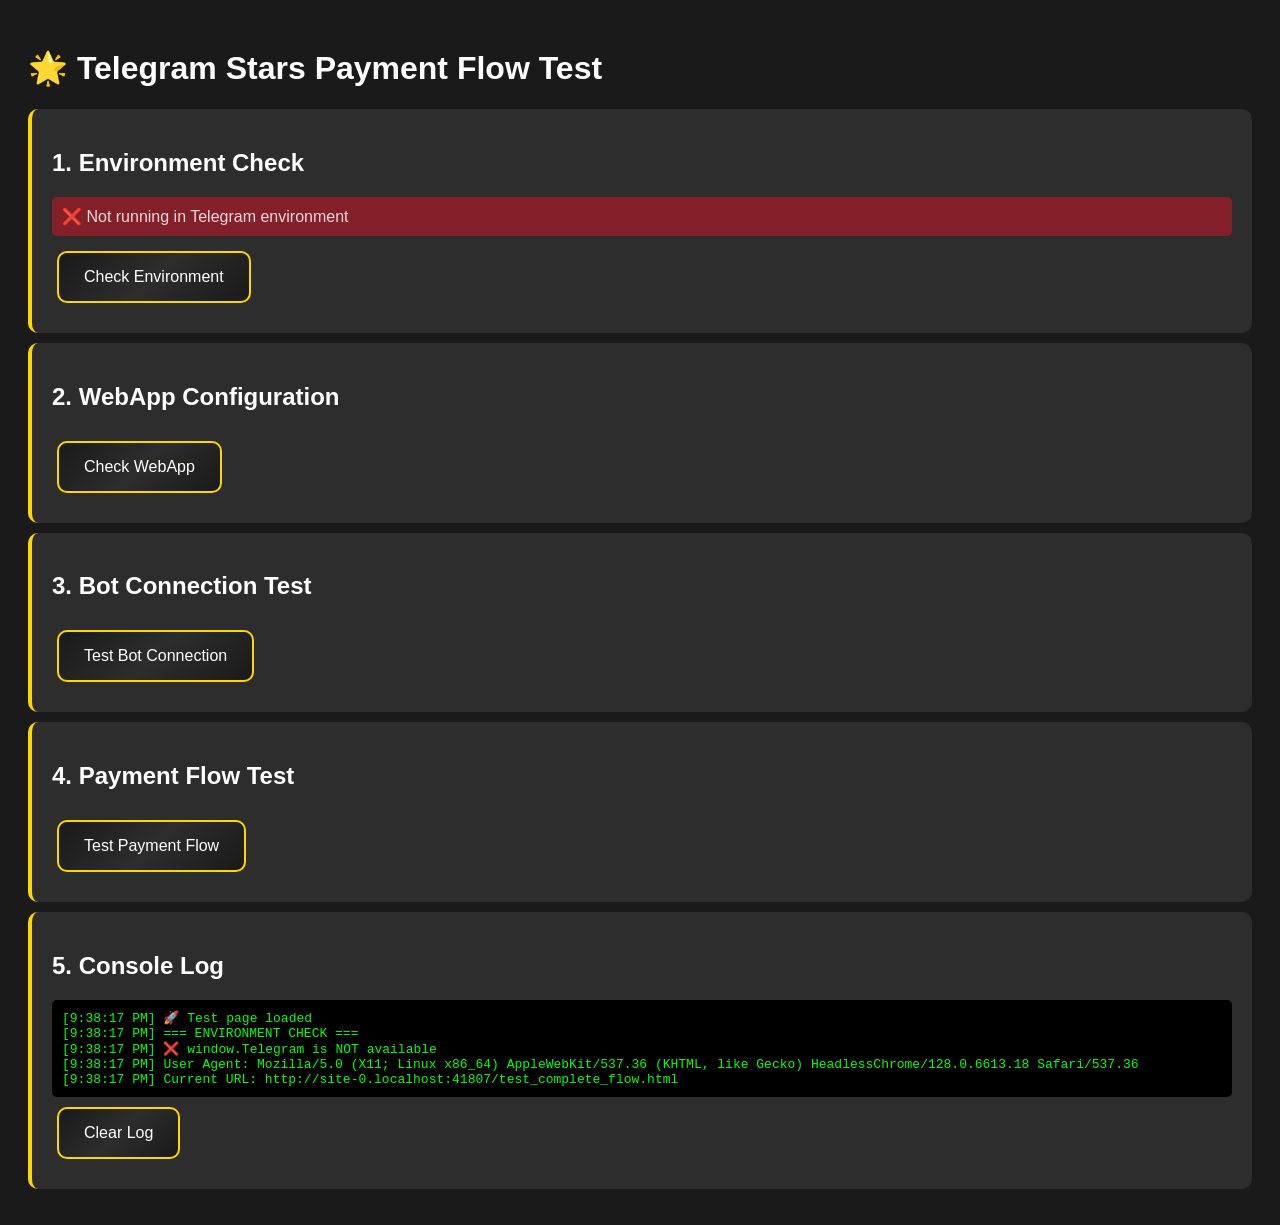
<file: test_complete_flow.html>
<!DOCTYPE html>
<html lang="en">
<head>
    <meta charset="UTF-8">
    <meta name="viewport" content="width=device-width, initial-scale=1.0">
    <title>Telegram Stars Payment Test</title>
    <script src="https://telegram.org/js/telegram-web-app.js"></script>
    <style>
        body {
            font-family: Arial, sans-serif;
            padding: 20px;
            background: #1a1a1a;
            color: white;
        }
        .test-section {
            background: #2d2d2d;
            padding: 20px;
            margin: 10px 0;
            border-radius: 10px;
            border-left: 4px solid #ffd700;
        }
        .status {
            padding: 10px;
            margin: 5px 0;
            border-radius: 5px;
        }
        .success { background: #0f5132; color: #d1e7dd; }
        .error { background: #842029; color: #f8d7da; }
        .warning { background: #664d03; color: #fff3cd; }
        .info { background: #055160; color: #b3d4fc; }
        button {
            background: linear-gradient(135deg, #1a1a1a 0%, #2d2d2d 50%, #1a1a1a 100%);
            border: 2px solid #ffd700;
            color: white;
            padding: 15px 25px;
            border-radius: 10px;
            cursor: pointer;
            margin: 10px 5px;
            font-size: 16px;
        }
        button:hover {
            background: linear-gradient(135deg, #ff4444 0%, #dd0000 50%, #ff4444 100%);
        }
        .log {
            background: #000;
            color: #0f0;
            padding: 10px;
            border-radius: 5px;
            font-family: monospace;
            max-height: 300px;
            overflow-y: auto;
            white-space: pre-wrap;
        }
    </style>
</head>
<body>
    <h1>🌟 Telegram Stars Payment Flow Test</h1>
    
    <div class="test-section">
        <h2>1. Environment Check</h2>
        <div id="env-status"></div>
        <button onclick="checkEnvironment()">Check Environment</button>
    </div>

    <div class="test-section">
        <h2>2. WebApp Configuration</h2>
        <div id="webapp-status"></div>
        <button onclick="checkWebApp()">Check WebApp</button>
    </div>

    <div class="test-section">
        <h2>3. Bot Connection Test</h2>
        <div id="bot-status"></div>
        <button onclick="testBotConnection()">Test Bot Connection</button>
    </div>

    <div class="test-section">
        <h2>4. Payment Flow Test</h2>
        <div id="payment-status"></div>
        <button onclick="testPaymentFlow()">Test Payment Flow</button>
    </div>

    <div class="test-section">
        <h2>5. Console Log</h2>
        <div id="console-log" class="log"></div>
        <button onclick="clearLog()">Clear Log</button>
    </div>

    <script>
        let logContainer = document.getElementById('console-log');
        
        function log(message, type = 'info') {
            const timestamp = new Date().toLocaleTimeString();
            const logEntry = `[${timestamp}] ${message}\n`;
            logContainer.textContent += logEntry;
            logContainer.scrollTop = logContainer.scrollHeight;
            
            console.log(`[TEST] ${message}`);
        }

        function setStatus(containerId, message, type) {
            const container = document.getElementById(containerId);
            container.innerHTML = `<div class="status ${type}">${message}</div>`;
        }

        function clearLog() {
            logContainer.textContent = '';
        }

        function checkEnvironment() {
            log('=== ENVIRONMENT CHECK ===');
            
            // Check if we're in Telegram
            if (window.Telegram) {
                log('✅ window.Telegram is available');
                if (window.Telegram.WebApp) {
                    log('✅ window.Telegram.WebApp is available');
                    setStatus('env-status', '✅ Telegram WebApp environment detected', 'success');
                } else {
                    log('❌ window.Telegram.WebApp is NOT available');
                    setStatus('env-status', '❌ Telegram WebApp not available', 'error');
                }
            } else {
                log('❌ window.Telegram is NOT available');
                setStatus('env-status', '❌ Not running in Telegram environment', 'error');
            }
            
            // Check user agent
            log(`User Agent: ${navigator.userAgent}`);
            
            // Check URL
            log(`Current URL: ${window.location.href}`);
        }

        function checkWebApp() {
            log('=== WEBAPP CHECK ===');
            
            if (!window.Telegram || !window.Telegram.WebApp) {
                log('❌ WebApp not available for detailed check');
                setStatus('webapp-status', '❌ WebApp not available', 'error');
                return;
            }

            const tg = window.Telegram.WebApp;
            
            log(`WebApp version: ${tg.version}`);
            log(`Platform: ${tg.platform}`);
            log(`Color scheme: ${tg.colorScheme}`);
            log(`Theme params: ${JSON.stringify(tg.themeParams)}`);
            log(`Viewport: height=${tg.viewportHeight}, stable=${tg.viewportStableHeight}`);
            log(`Safe area: top=${tg.safeAreaInset?.top}, bottom=${tg.safeAreaInset?.bottom}`);
            
            if (tg.initDataUnsafe) {
                log(`Init data unsafe: ${JSON.stringify(tg.initDataUnsafe)}`);
                if (tg.initDataUnsafe.user) {
                    log(`User ID: ${tg.initDataUnsafe.user.id}`);
                    log(`Username: ${tg.initDataUnsafe.user.username || 'N/A'}`);
                    log(`First name: ${tg.initDataUnsafe.user.first_name}`);
                    setStatus('webapp-status', `✅ User authenticated: ${tg.initDataUnsafe.user.first_name} (ID: ${tg.initDataUnsafe.user.id})`, 'success');
                } else {
                    log('❌ No user data available');
                    setStatus('webapp-status', '❌ No user data available', 'error');
                }
            } else {
                log('❌ No init data available');
                setStatus('webapp-status', '❌ No init data available', 'error');
            }

            // Ready the WebApp
            try {
                tg.ready();
                log('✅ WebApp.ready() called successfully');
            } catch (error) {
                log(`❌ WebApp.ready() failed: ${error.message}`);
            }

            // Expand the WebApp
            try {
                tg.expand();
                log('✅ WebApp.expand() called successfully');
            } catch (error) {
                log(`❌ WebApp.expand() failed: ${error.message}`);
            }
        }

        function testBotConnection() {
            log('=== BOT CONNECTION TEST ===');
            
            if (!window.Telegram || !window.Telegram.WebApp) {
                log('❌ WebApp not available for bot test');
                setStatus('bot-status', '❌ WebApp not available', 'error');
                return;
            }

            const tg = window.Telegram.WebApp;
            
            if (!tg.initDataUnsafe?.user?.id) {
                log('❌ User ID not available for bot test');
                setStatus('bot-status', '❌ User ID not available', 'error');
                return;
            }

            const testData = {
                action: 'test_connection',
                timestamp: Date.now(),
                user_id: tg.initDataUnsafe.user.id,
                test_name: 'complete_flow_test'
            };

            log(`Sending test data to bot: ${JSON.stringify(testData)}`);
            
            try {
                tg.sendData(JSON.stringify(testData));
                log('✅ Test data sent to bot successfully');
                setStatus('bot-status', '✅ Test data sent to bot - check bot console for response', 'success');
            } catch (error) {
                log(`❌ Failed to send data to bot: ${error.message}`);
                setStatus('bot-status', `❌ Failed to send data: ${error.message}`, 'error');
            }
        }

        function testPaymentFlow() {
            log('=== PAYMENT FLOW TEST ===');
            
            if (!window.Telegram || !window.Telegram.WebApp) {
                log('❌ WebApp not available for payment test');
                setStatus('payment-status', '❌ WebApp not available', 'error');
                return;
            }

            const tg = window.Telegram.WebApp;
            
            if (!tg.initDataUnsafe?.user?.id) {
                log('❌ User ID not available for payment test');
                setStatus('payment-status', '❌ User ID not available', 'error');
                return;
            }

            const paymentData = {
                action: 'send_stars_invoice',
                case_type: 'labubu',
                stars_amount: 1,
                user_id: tg.initDataUnsafe.user.id,
                timestamp: Date.now(),
                test_payment: true
            };

            log(`Sending payment request: ${JSON.stringify(paymentData)}`);
            
            // Set up invoice event listener
            tg.onEvent('invoiceClosed', (result) => {
                log(`💳 Invoice event received: ${JSON.stringify(result)}`);
                if (result.status === 'paid') {
                    log('🎉 Payment successful!');
                    setStatus('payment-status', '🎉 Payment completed successfully!', 'success');
                } else if (result.status === 'cancelled') {
                    log('❌ Payment cancelled');
                    setStatus('payment-status', '❌ Payment cancelled by user', 'warning');
                } else {
                    log(`❓ Payment status: ${result.status}`);
                    setStatus('payment-status', `❓ Payment status: ${result.status}`, 'info');
                }
            });
            
            try {
                tg.sendData(JSON.stringify(paymentData));
                log('✅ Payment request sent to bot');
                setStatus('payment-status', '⏳ Payment request sent - waiting for invoice...', 'info');
            } catch (error) {
                log(`❌ Failed to send payment request: ${error.message}`);
                setStatus('payment-status', `❌ Failed to send payment request: ${error.message}`, 'error');
            }
        }

        // Initialize on page load
        window.addEventListener('load', () => {
            log('🚀 Test page loaded');
            checkEnvironment();
        });

        // Global error handler
        window.addEventListener('error', (event) => {
            log(`🚨 Global Error: ${event.message} at ${event.filename}:${event.lineno}`);
        });

        // Unhandled promise rejection handler
        window.addEventListener('unhandledrejection', (event) => {
            log(`🚨 Unhandled Promise Rejection: ${event.reason}`);
        });
    </script>
</body>
</html>
</file>
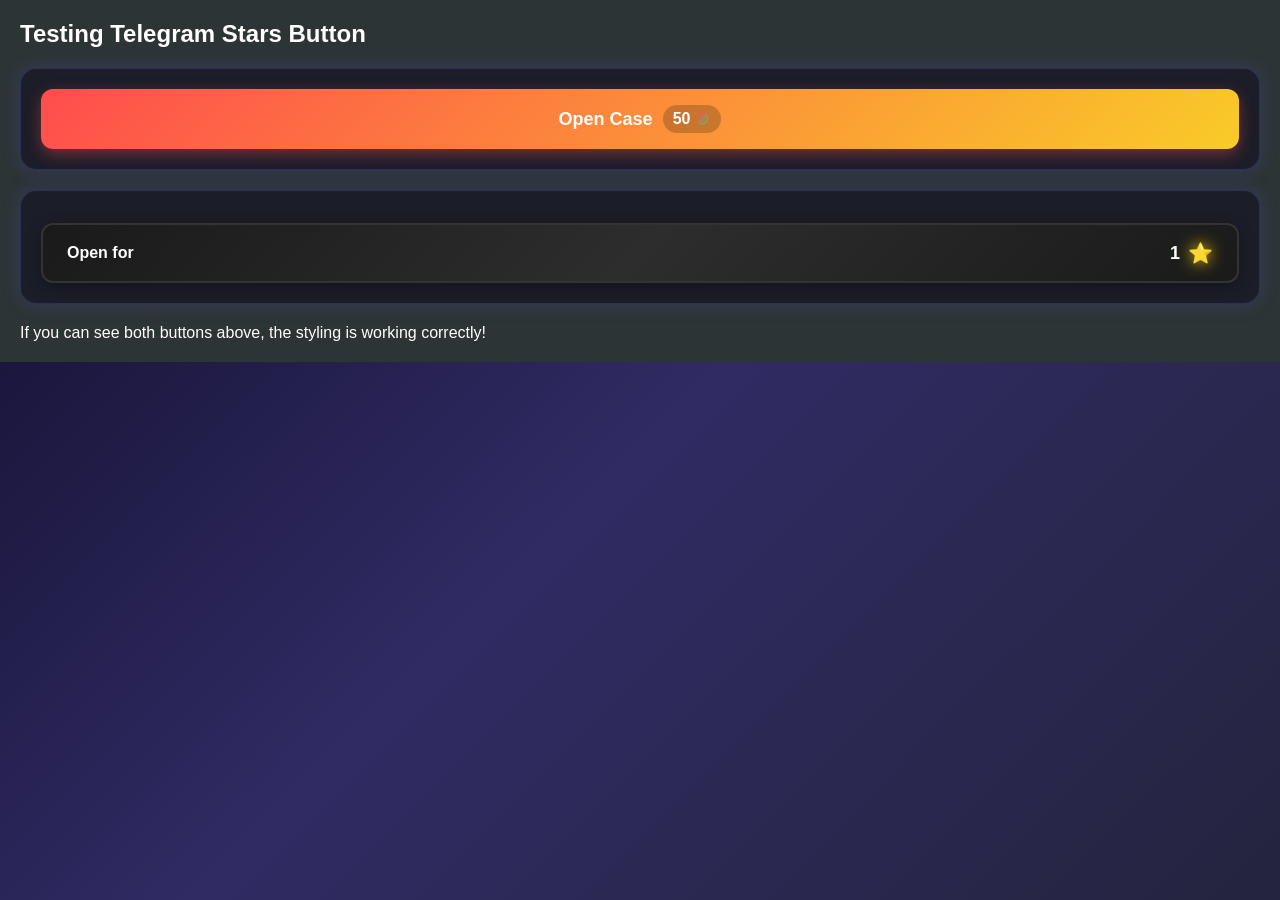
<file: test_stars_button.html>
<!DOCTYPE html>
<html lang="en">
<head>
    <meta charset="UTF-8">
    <meta name="viewport" content="width=device-width, initial-scale=1.0">
    <title>Test Stars Button</title>
    <link rel="stylesheet" href="style.css">
</head>
<body>
    <div style="padding: 20px; background: #2d3436;">
        <h2 style="color: white; margin-bottom: 20px;">Testing Telegram Stars Button</h2>
        
        <!-- Test the regular button -->
        <div class="case-controls" style="margin-bottom: 20px;">
            <button class="open-case-btn" data-case="labubu" data-base-price="50">
                <span class="btn-text">Open Case</span>
                <span class="btn-price">
                    <span class="price-value">50</span> 
                    <img src="ucoin2.png" alt="UCoins" class="ucoin-icon-sm" style="width: 16px; height: 16px; margin-left: 5px;">
                </span>
                <div class="btn-glow"></div>
            </button>
        </div>
        
        <!-- Test the stars button -->
        <div class="case-controls">
            <button class="open-case-stars-btn" data-case="labubu" data-stars="1">
                <span class="btn-text">Open for</span>
                <span class="btn-price">
                    <span class="price-value">1</span>
                    <span class="star-icon">⭐</span>
                </span>
                <div class="btn-glow"></div>
            </button>
        </div>
        
        <p style="color: white; margin-top: 20px;">
            If you can see both buttons above, the styling is working correctly!
        </p>
    </div>
</body>
</html>
</file>
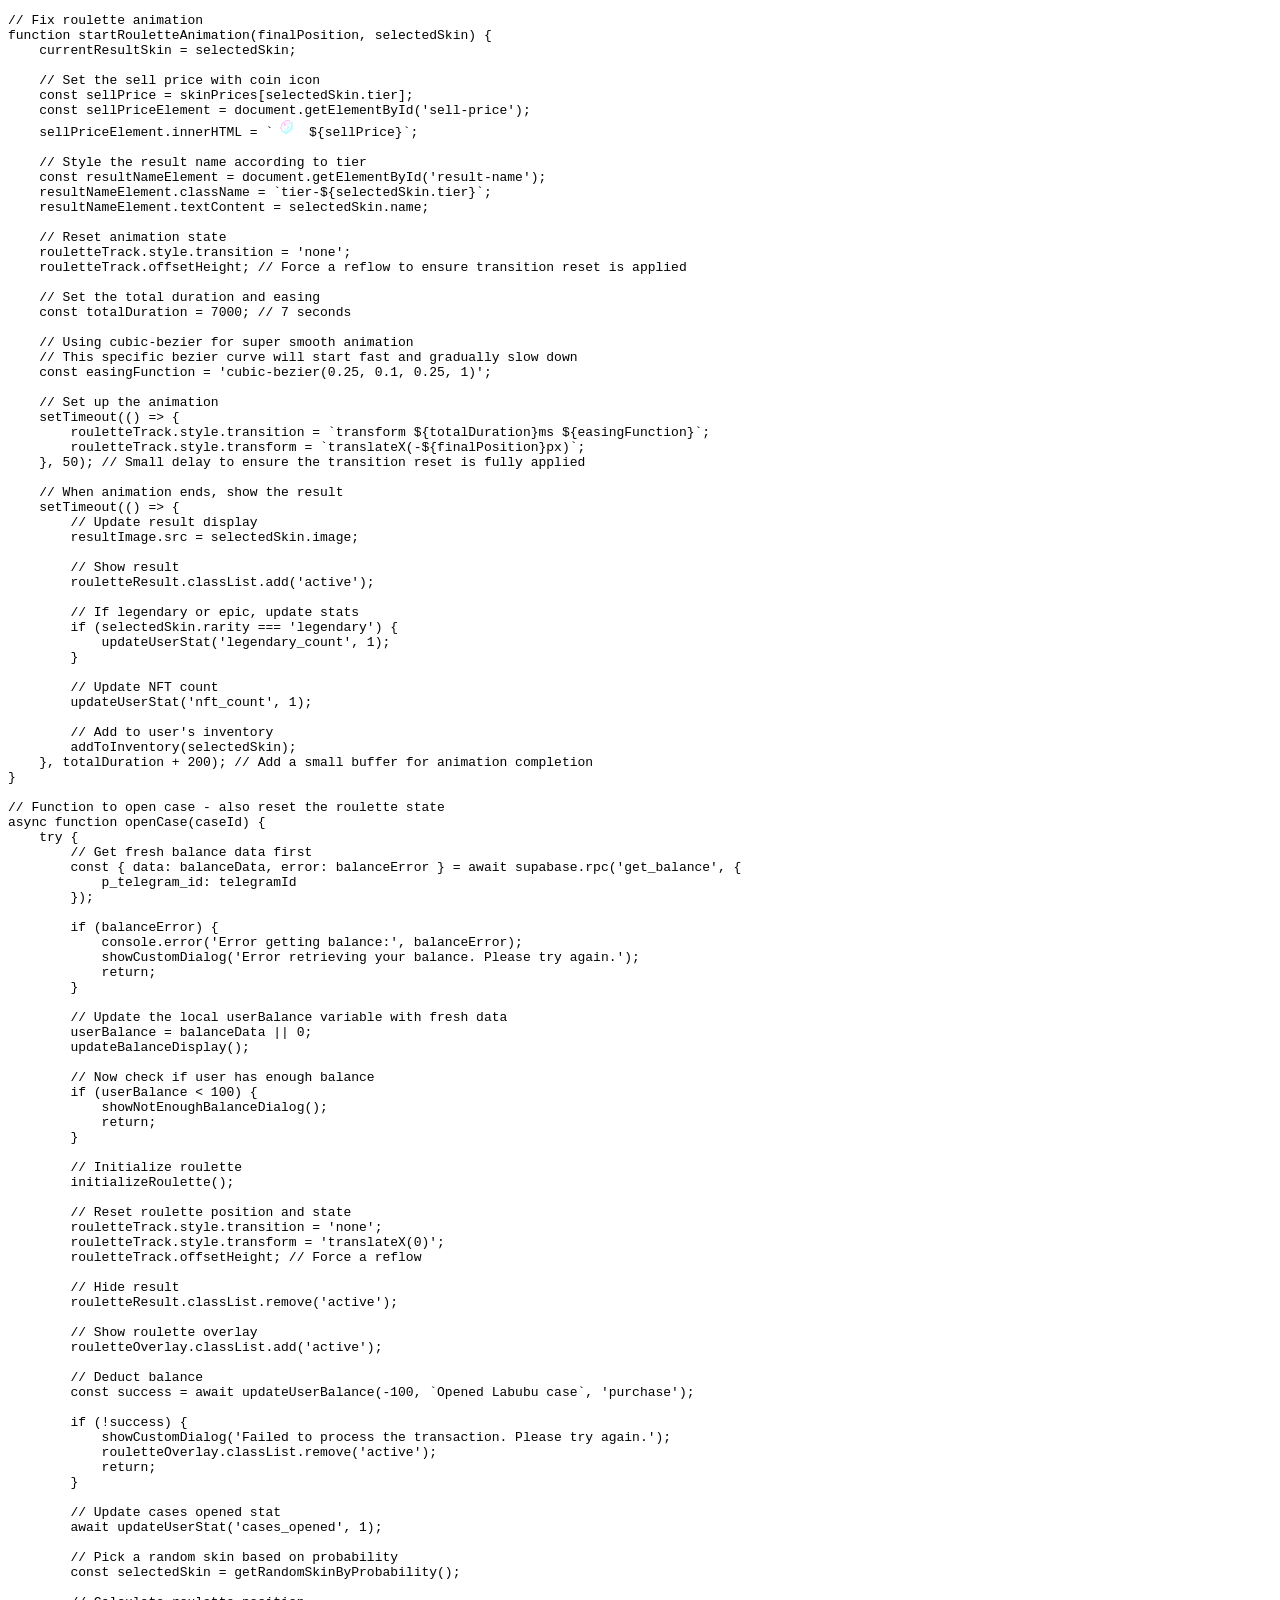
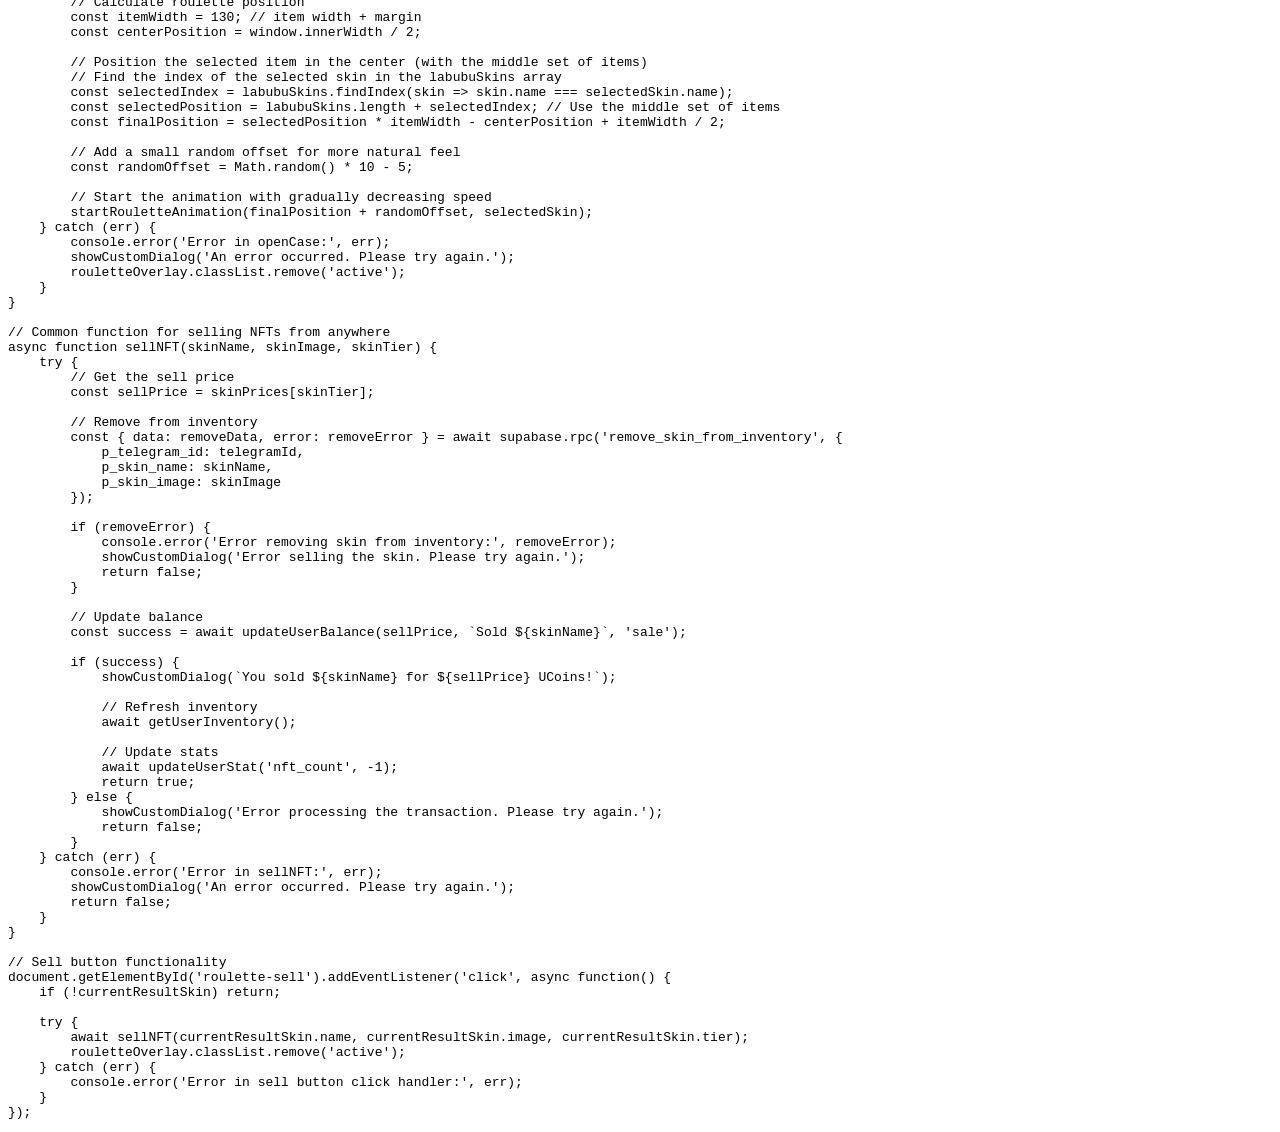
<file: webapp_update.html>
<!DOCTYPE html>
<html>
<head>
    <title>Updated Functions</title>
</head>
<body>
<pre>
// Fix roulette animation
function startRouletteAnimation(finalPosition, selectedSkin) {
    currentResultSkin = selectedSkin;
    
    // Set the sell price with coin icon
    const sellPrice = skinPrices[selectedSkin.tier];
    const sellPriceElement = document.getElementById('sell-price');
    sellPriceElement.innerHTML = `<img src="ucoin2.png" alt="UCoin" style="width: 18px; height: 18px; margin: 0 5px;"> ${sellPrice}`;
    
    // Style the result name according to tier
    const resultNameElement = document.getElementById('result-name');
    resultNameElement.className = `tier-${selectedSkin.tier}`;
    resultNameElement.textContent = selectedSkin.name;
    
    // Reset animation state
    rouletteTrack.style.transition = 'none';
    rouletteTrack.offsetHeight; // Force a reflow to ensure transition reset is applied
    
    // Set the total duration and easing
    const totalDuration = 7000; // 7 seconds
    
    // Using cubic-bezier for super smooth animation
    // This specific bezier curve will start fast and gradually slow down
    const easingFunction = 'cubic-bezier(0.25, 0.1, 0.25, 1)';
    
    // Set up the animation
    setTimeout(() => {
        rouletteTrack.style.transition = `transform ${totalDuration}ms ${easingFunction}`;
        rouletteTrack.style.transform = `translateX(-${finalPosition}px)`;
    }, 50); // Small delay to ensure the transition reset is fully applied
    
    // When animation ends, show the result
    setTimeout(() => {
        // Update result display
        resultImage.src = selectedSkin.image;
        
        // Show result
        rouletteResult.classList.add('active');
        
        // If legendary or epic, update stats
        if (selectedSkin.rarity === 'legendary') {
            updateUserStat('legendary_count', 1);
        }
        
        // Update NFT count
        updateUserStat('nft_count', 1);
        
        // Add to user's inventory
        addToInventory(selectedSkin);
    }, totalDuration + 200); // Add a small buffer for animation completion
}

// Function to open case - also reset the roulette state
async function openCase(caseId) {
    try {
        // Get fresh balance data first
        const { data: balanceData, error: balanceError } = await supabase.rpc('get_balance', {
            p_telegram_id: telegramId
        });
            
        if (balanceError) {
            console.error('Error getting balance:', balanceError);
            showCustomDialog('Error retrieving your balance. Please try again.');
            return;
        }
            
        // Update the local userBalance variable with fresh data
        userBalance = balanceData || 0;
        updateBalanceDisplay();
        
        // Now check if user has enough balance
        if (userBalance < 100) {
            showNotEnoughBalanceDialog();
            return;
        }
        
        // Initialize roulette
        initializeRoulette();
        
        // Reset roulette position and state
        rouletteTrack.style.transition = 'none';
        rouletteTrack.style.transform = 'translateX(0)';
        rouletteTrack.offsetHeight; // Force a reflow
        
        // Hide result
        rouletteResult.classList.remove('active');
        
        // Show roulette overlay
        rouletteOverlay.classList.add('active');
        
        // Deduct balance
        const success = await updateUserBalance(-100, `Opened Labubu case`, 'purchase');
        
        if (!success) {
            showCustomDialog('Failed to process the transaction. Please try again.');
            rouletteOverlay.classList.remove('active');
            return;
        }
        
        // Update cases opened stat
        await updateUserStat('cases_opened', 1);
        
        // Pick a random skin based on probability
        const selectedSkin = getRandomSkinByProbability();
        
        // Calculate roulette position
        const itemWidth = 130; // item width + margin
        const centerPosition = window.innerWidth / 2;
        
        // Position the selected item in the center (with the middle set of items)
        // Find the index of the selected skin in the labubuSkins array
        const selectedIndex = labubuSkins.findIndex(skin => skin.name === selectedSkin.name);
        const selectedPosition = labubuSkins.length + selectedIndex; // Use the middle set of items
        const finalPosition = selectedPosition * itemWidth - centerPosition + itemWidth / 2;
        
        // Add a small random offset for more natural feel
        const randomOffset = Math.random() * 10 - 5;
        
        // Start the animation with gradually decreasing speed
        startRouletteAnimation(finalPosition + randomOffset, selectedSkin);
    } catch (err) {
        console.error('Error in openCase:', err);
        showCustomDialog('An error occurred. Please try again.');
        rouletteOverlay.classList.remove('active');
    }
}

// Common function for selling NFTs from anywhere
async function sellNFT(skinName, skinImage, skinTier) {
    try {
        // Get the sell price
        const sellPrice = skinPrices[skinTier];
        
        // Remove from inventory
        const { data: removeData, error: removeError } = await supabase.rpc('remove_skin_from_inventory', {
            p_telegram_id: telegramId,
            p_skin_name: skinName,
            p_skin_image: skinImage
        });
        
        if (removeError) {
            console.error('Error removing skin from inventory:', removeError);
            showCustomDialog('Error selling the skin. Please try again.');
            return false;
        }
        
        // Update balance
        const success = await updateUserBalance(sellPrice, `Sold ${skinName}`, 'sale');
        
        if (success) {
            showCustomDialog(`You sold ${skinName} for ${sellPrice} UCoins!`);
            
            // Refresh inventory
            await getUserInventory();
            
            // Update stats
            await updateUserStat('nft_count', -1);
            return true;
        } else {
            showCustomDialog('Error processing the transaction. Please try again.');
            return false;
        }
    } catch (err) {
        console.error('Error in sellNFT:', err);
        showCustomDialog('An error occurred. Please try again.');
        return false;
    }
}

// Sell button functionality
document.getElementById('roulette-sell').addEventListener('click', async function() {
    if (!currentResultSkin) return;
    
    try {
        await sellNFT(currentResultSkin.name, currentResultSkin.image, currentResultSkin.tier);
        rouletteOverlay.classList.remove('active');
    } catch (err) {
        console.error('Error in sell button click handler:', err);
    }
});
</pre>
</body>
</html>
</file>
<file: style.css>
:root {
    --primary: #6c5ce7;
    --secondary: #00cec9;
    --accent: #fd79a8;
    --success: #00b894;
    --light-text: #dfe6e9;
    --tab-height: 60px;
    --gradient-gold: linear-gradient(to right, #f1c40f, #e67e22);
    --gradient-epic: linear-gradient(to right, #9b59b6, #8e44ad);
    --gradient-rare: linear-gradient(to right, #3498db, #2980b9);
    --gradient-common: linear-gradient(to right, #95a5a6, #7f8c8d);
    --dark: #2d3436;
    --light: #dfe6e9;
}

* {
    margin: 0;
    padding: 0;
    box-sizing: border-box;
    font-family: 'Segoe UI', Tahoma, Geneva, Verdana, sans-serif;
}

body {
    background: linear-gradient(135deg, #0f0c29, #302b63, #24243e);
    color: white;
    min-height: 100vh;
    overflow-x: hidden;
    scrollbar-width: thin;
    scrollbar-color: #454545 #202020;
}

.container {
    max-width: 414px;
    margin: 0 auto;
    position: relative;
    height: 100vh;
    overflow: hidden;
    background: transparent; /* Make container transparent to show body gradient */
}

/* Header and Navigation */
.header {
    padding: 20px;
    display: flex;
    justify-content: space-between;
    align-items: center;
    background: rgba(0, 0, 0, 0.2);
    backdrop-filter: blur(10px);
    position: relative;
    z-index: 10;
}

.logo {
    font-weight: 800;
    font-size: 1.5rem;
    background: linear-gradient(to right, var(--primary), var(--secondary));
    -webkit-background-clip: text;
    -webkit-text-fill-color: transparent;
    display: flex;
    align-items: center;
}

.logo i {
    margin-right: 8px;
    font-size: 1.2rem;
    background: linear-gradient(to right, var(--primary), var(--secondary));
    -webkit-background-clip: text;
    -webkit-text-fill-color: transparent;
}

.user-info {
    display: flex;
    align-items: center;
}

.wallet {
    background: rgba(255, 255, 255, 0.1);
    padding: 6px 12px;
    border-radius: 20px;
    font-size: 0.8rem;
    display: flex;
    align-items: center;
    margin-right: 10px;
}

.wallet img {
    width: 18px;
    height: 18px;
    margin-right: 5px;
}

.wallet-add-ucoins-btn {
    color: var(--secondary);
    margin-left: 10px;
    cursor: pointer;
    font-size: 1.1rem;
    transition: color 0.3s ease;
}

.wallet-add-ucoins-btn:hover {
    color: var(--accent);
}

.avatar {
    width: 35px;
    height: 35px;
    border-radius: 50%;
    background: linear-gradient(45deg, var(--primary), var(--accent));
    display: flex;
    align-items: center;
    justify-content: center;
    font-weight: bold;
    font-size: 0.9rem;
    border: 2px solid rgba(255, 255, 255, 0.2);
    overflow: hidden;
}

.avatar img {
    width: 100%;
    height: 100%;
    object-fit: cover;
}

.nav {
    display: none; /* Hide by default */
    /* Added aggressive hiding for when it's not supposed to be shown */
    visibility: hidden;
    opacity: 0;
    font-size: 0;
    line-height: 0;
    height: 0;
    overflow: hidden;
    /* End of aggressive hiding */
    justify-content: space-around;
    padding: 15px 0;
    background: rgba(0, 0, 0, 0.3);
    backdrop-filter: blur(5px);
    position: relative;
    z-index: 10;
}

.nav.show {
    display: flex; /* Show when .show class is added */
    /* Reset aggressive hiding when shown */
    visibility: visible;
    opacity: 1;
    font-size: inherit; /* Or specific size if needed */
    line-height: normal; /* Or specific value */
    height: auto;
    overflow: visible;
}

.nav-item {
    color: rgba(255, 255, 255, 0.6);
    font-size: 0.9rem;
    font-weight: 500;
    padding: 5px 15px;
    border-radius: 20px;
    cursor: pointer;
    transition: all 0.3s ease;
}

.nav-item.active {
    color: white;
    background: rgba(108, 92, 231, 0.2);
    border: 1px solid rgba(108, 92, 231, 0.5);
}

/* Main Content */
.main {
    padding: 20px;
    position: relative;
    z-index: 5;
}

.tab-content {
    display: none;
    animation: fadeIn 0.3s ease-in-out;
    padding-bottom: 70px;
    overflow-y: auto;
    height: calc(100vh - 120px);
    position: relative;
    z-index: 5;
}

.tab-content.active {
    display: block;
}

@keyframes fadeIn {
    from { opacity: 0; transform: translateY(10px); }
    to { opacity: 1; transform: translateY(0); }
}

/* Section Titles */
.section-title {
    font-size: 1.2rem;
    font-weight: 700;
    margin-bottom: 15px;
    display: flex;
    align-items: center;
    padding: 0;
}

.section-title i {
    margin-right: 8px;
    color: var(--accent);
}

/* App Instructions */
.app-instructions {
    background: rgba(0, 0, 0, 0.2);
    border-radius: 15px;
    padding: 20px;
    margin-bottom: 20px;
    border: 1px solid rgba(108, 92, 231, 0.3);
}

.app-instructions h3 {
    font-size: 1.1rem;
    font-weight: 600;
    margin-bottom: 10px;
    background: linear-gradient(to right, var(--primary), var(--accent));
    -webkit-background-clip: text;
    -webkit-text-fill-color: transparent;
}

.instruction-list {
    list-style: none;
    padding: 0;
}

.instruction-list li {
    padding: 8px 0;
    display: flex;
    align-items: center;
    font-size: 0.9rem;
    color: rgba(255, 255, 255, 0.8);
}

.instruction-list li i {
    width: 24px;
    margin-right: 10px;
    color: var(--secondary);
    text-align: center;
}

/* Daily Reward */

.daily-reward-container {
    margin-bottom: 25px;
}

.daily-reward-title {
    font-size: 1.1rem;
    font-weight: 600;
    margin-bottom: 10px;
    color: white;
}

.daily-reward-card {
    background: rgba(0, 0, 0, 0.2);
    border-radius: 15px;
    padding: 20px;
    border: 1px solid rgba(108, 92, 231, 0.3);
    box-shadow: 0 5px 15px rgba(0, 0, 0, 0.2);
    display: flex;
    flex-direction: column;
    position: relative;
    overflow: hidden;
}

.daily-reward-status {
    display: flex;
    align-items: center;
    margin-bottom: 20px;
}

.reward-icon {
    font-size: 2rem;
    margin-right: 15px;
    color: var(--accent);
    background: rgba(0, 0, 0, 0.3);
    width: 60px;
    height: 60px;
    border-radius: 50%;
    display: flex;
    align-items: center;
    justify-content: center;
    border: 2px solid rgba(108, 92, 231, 0.5);
}

.reward-text h3 {
    font-size: 1.1rem;
    font-weight: 600;
    margin-bottom: 5px;
    color: white;
}

.reward-text p {
    font-size: 0.9rem;
    color: var(--secondary);
}

.daily-reward-ready {
    display: flex;
    align-items: center;
    width: 100%;
}

.daily-reward-timer {
    display: none;
    align-items: center;
    width: 100%;
}

.daily-reward-btn {
    background: linear-gradient(45deg, var(--primary), var(--accent));
    color: white;
    border: none;
    padding: 12px;
    border-radius: 10px;
    font-size: 1rem;
    font-weight: 600;
    cursor: pointer;
    transition: all 0.3s ease;
    display: flex;
    align-items: center;
    justify-content: center;
}

.daily-reward-btn i {
    margin-right: 8px;
}

.daily-reward-btn:hover {
    transform: scale(1.05);
    box-shadow: 0 0 20px rgba(108, 92, 231, 0.7);
}

.daily-reward-btn.disabled {
    background: linear-gradient(45deg, #95a5a6, #7f8c8d);
    cursor: not-allowed;
    transform: none;
    box-shadow: none;
}

/* Recent Activity */
.recent-activity {
    margin-bottom: 20px;
}

.activity-list {
    background: rgba(0, 0, 0, 0.2);
    border-radius: 15px;
    padding: 15px;
    border: 1px solid rgba(108, 92, 231, 0.3);
}

.activity-item {
    display: flex;
    align-items: center;
    padding: 10px;
    border-bottom: 1px solid rgba(255, 255, 255, 0.1);
}

.activity-item:last-child {
    border-bottom: none;
}

.activity-icon {
    width: 40px;
    height: 40px;
    background: rgba(0, 0, 0, 0.3);
    border-radius: 50%;
    display: flex;
    align-items: center;
    justify-content: center;
    margin-right: 15px;
    color: var(--secondary);
}

.activity-details {
    flex: 1;
}

.activity-title {
    font-size: 0.9rem;
    margin-bottom: 3px;
    color: white;
}

.activity-time {
    font-size: 0.7rem;
    color: rgba(255, 255, 255, 0.5);
}

.empty-activity-message {
    text-align: center;
    padding: 20px;
    color: rgba(255, 255, 255, 0.5);
}

.empty-activity-message i {
    font-size: 2rem;
    margin-bottom: 10px;
    opacity: 0.5;
}

/* Featured Case */
.featured-case {
    margin-bottom: 30px;
    position: relative;
}

.featured-card {
    background: rgba(0, 0, 0, 0.3);
    border-radius: 20px;
    overflow: hidden;
    position: relative;
    border: 1px solid rgba(108, 92, 231, 0.3);
    box-shadow: 0 10px 30px rgba(0, 0, 0, 0.3);
}

.featured-image {
    height: 180px;
    display: flex;
    align-items: center;
    justify-content: center;
    background: rgba(0, 0, 0, 0.4);
    position: relative;
}

.featured-image img {
    width: 70%;
    height: auto;
    object-fit: contain;
    filter: drop-shadow(0 0 20px rgba(108, 92, 231, 0.7));
    animation: float 3s ease-in-out infinite;
}

@keyframes float {
    0% { transform: translateY(0px) rotate(0deg); }
    50% { transform: translateY(-10px) rotate(5deg); }
    100% { transform: translateY(0px) rotate(0deg); }
}

.featured-info {
    padding: 20px;
    position: relative;
}

.featured-name {
    font-weight: 700;
    font-size: 1.1rem;
    margin-bottom: 5px;
    background: linear-gradient(to right, var(--primary), var(--accent));
    -webkit-background-clip: text;
    -webkit-text-fill-color: transparent;
}

.featured-desc {
    font-size: 0.8rem;
    color: rgba(255, 255, 255, 0.7);
    margin-bottom: 15px;
}

.featured-stats {
    display: flex;
    justify-content: space-between;
    margin-bottom: 15px;
}

.stat {
    text-align: center;
    flex: 1;
}

.stat-value {
    font-weight: 700;
    font-size: 1rem;
    color: var(--secondary);
}

.stat-label {
    font-size: 0.7rem;
    color: rgba(255, 255, 255, 0.5);
}

.featured-action {
    display: flex;
    justify-content: space-between;
    align-items: center;
}

.featured-price {
    display: flex;
    align-items: center;
    font-weight: 700;
    font-size: 1.2rem;
    color: var(--secondary);
}

.featured-price img {
    width: 18px;
    height: 18px;
    margin-right: 5px;
}

.featured-btn {
    background: linear-gradient(45deg, var(--primary), var(--accent));
    color: white;
    border: none;
    padding: 10px 20px;
    border-radius: 25px;
    font-size: 0.9rem;
    font-weight: 600;
    cursor: pointer;
    transition: all 0.3s ease;
    display: flex;
    align-items: center;
}

.featured-btn i {
    margin-left: 8px;
}

.featured-btn:hover {
    transform: scale(1.05);
    box-shadow: 0 0 20px rgba(108, 92, 231, 0.7);
}

/* Cases Grid */
.cases-grid {
    display: grid;
    grid-template-columns: repeat(2, 1fr);
    gap: 15px;
    margin-top: 20px;
}

.case-card {
    background: rgba(255, 255, 255, 0.05);
    border-radius: 15px;
    overflow: hidden;
    position: relative;
    transition: all 0.3s ease;
    border: 1px solid rgba(255, 255, 255, 0.1);
    box-shadow: 0 5px 15px rgba(0, 0, 0, 0.2);
}

.case-card:hover {
    transform: translateY(-5px);
    box-shadow: 0 10px 25px rgba(108, 92, 231, 0.3);
    border-color: rgba(108, 92, 231, 0.5);
}

.case-image {
    height: 140px;
    display: flex;
    align-items: center;
    justify-content: center;
    background: rgba(0, 0, 0, 0.2);
    position: relative;
    overflow: hidden;
}

.case-image img {
    width: 80%;
    height: auto;
    object-fit: contain;
    filter: drop-shadow(0 0 10px rgba(108, 92, 231, 0.5));
    transition: all 0.5s ease;
}

.case-card:hover .case-image img {
    transform: scale(1.1) rotate(-5deg);
}

.case-glow {
    position: absolute;
    width: 100%;
    height: 100%;
    background: radial-gradient(circle at center, rgba(108, 92, 231, 0.3) 0%, transparent 70%);
    opacity: 0;
    transition: all 0.5s ease;
}

.case-card:hover .case-glow {
    opacity: 1;
}

.case-info {
    padding: 15px;
}

.case-name {
    font-weight: 600;
    font-size: 0.9rem;
    margin-bottom: 5px;
}

.case-rarity {
    display: flex;
    align-items: center;
    margin-bottom: 10px;
}

.rarity-indicator {
    width: 8px;
    height: 8px;
    border-radius: 50%;
    margin-right: 5px;
}

.legendary .rarity-indicator {
    background: linear-gradient(45deg, #f1c40f, #e67e22);
    box-shadow: 0 0 10px rgba(241, 196, 15, 0.7);
}

.epic .rarity-indicator {
    background: linear-gradient(45deg, #9b59b6, #8e44ad);
    box-shadow: 0 0 10px rgba(155, 89, 182, 0.7);
}

.rare .rarity-indicator {
    background: linear-gradient(45deg, #3498db, #2980b9);
    box-shadow: 0 0 10px rgba(52, 152, 219, 0.7);
}

.common .rarity-indicator {
    background: linear-gradient(45deg, #95a5a6, #7f8c8d);
    box-shadow: 0 0 10px rgba(149, 165, 166, 0.7);
}

.rarity-text {
    font-size: 0.7rem;
    color: rgba(255, 255, 255, 0.7);
}

.case-price {
    display: flex;
    justify-content: space-between;
    align-items: center;
}

.price {
    display: flex;
    align-items: center;
    font-weight: 700;
    font-size: 1rem;
    color: var(--secondary);
}

.price i {
    margin-right: 5px;
    font-size: 0.9rem;
}

.open-btn {
    background: linear-gradient(45deg, var(--primary), var(--secondary));
    color: white;
    border: none;
    padding: 6px 12px;
    border-radius: 20px;
    font-size: 0.8rem;
    font-weight: 600;
    cursor: pointer;
    transition: all 0.3s ease;
    display: flex;
    align-items: center;
}

.open-btn i {
    margin-left: 5px;
}

.open-btn:hover {
    transform: scale(1.05);
    box-shadow: 0 0 15px rgba(108, 92, 231, 0.5);
}

/* NFT Cards */
.nft-card {
    background: rgba(255, 255, 255, 0.05);
    border-radius: 15px;
    overflow: hidden;
    position: relative;
    transition: all 0.3s ease;
    border: 1px solid rgba(255, 255, 255, 0.1);
    box-shadow: 0 5px 15px rgba(0, 0, 0, 0.2);
}

.nft-image {
    width: 100%;
    aspect-ratio: 1;
    object-fit: cover;
}

.nft-info {
    padding: 15px;
}

.nft-title {
    font-weight: 600;
    font-size: 0.9rem;
    margin-bottom: 8px;
}

.nft-price {
    display: flex;
    align-items: center;
    font-weight: 600;
    color: var(--secondary);
    font-size: 0.9rem;
    margin-bottom: 10px;
}

.eth-icon {
    height: 16px;
    width: 16px;
    margin-right: 5px;
}

.btn {
    background: linear-gradient(45deg, var(--primary), var(--secondary));
    color: white;
    border: none;
    padding: 8px 0;
    border-radius: 20px;
    font-size: 0.8rem;
    font-weight: 600;
    cursor: pointer;
    transition: all 0.3s ease;
    width: 100%;
    text-align: center;
}

.btn:hover {
    transform: scale(1.05);
    box-shadow: 0 0 15px rgba(108, 92, 231, 0.5);
}

/* Rarity Badges */
.rarity-badge {
    position: absolute;
    top: 10px;
    right: 10px;
    padding: 5px 8px;
    border-radius: 20px;
    font-size: 10px;
    font-weight: 600;
    letter-spacing: 0.5px;
    text-transform: uppercase;
    z-index: 5;
}

.rarity-legendary {
    background: var(--gradient-gold);
}

.rarity-epic {
    background: var(--gradient-epic);
}

.rarity-rare {
    background: var(--gradient-rare);
}

.rarity-common {
    background: var(--gradient-common);
}

.rarity-mythic {
    background: linear-gradient(45deg, #f1c40f, #e74c3c);
    box-shadow: 0 0 15px rgba(241, 196, 15, 0.8);
}

.rarity-divine {
    background: linear-gradient(45deg, #ffffff, #6a11cb, #2575fc, #ffffff);
    box-shadow: 0 0 20px rgba(255, 255, 255, 0.9);
    animation: rainbow-glow 3s infinite;
}

@keyframes rainbow-glow {
    0% { box-shadow: 0 0 15px rgba(106, 17, 203, 0.8); }
    50% { box-shadow: 0 0 20px rgba(37, 117, 252, 0.9); }
    100% { box-shadow: 0 0 15px rgba(106, 17, 203, 0.8); }
}

/* Particles */
.particles {
    position: absolute;
    top: 0;
    left: 0;
    width: 100%;
    height: 100%;
    overflow: hidden;
    z-index: 1;
}

.particle {
    position: absolute;
    width: 5px;
    height: 5px;
    background: rgba(255, 255, 255, 0.1);
    border-radius: 50%;
    animation: particleFloat linear infinite;
}

@keyframes particleFloat {
    0% { transform: translateY(0); opacity: 0; }
    10% { opacity: 1; }
    90% { opacity: 1; }
    100% { transform: translateY(-100vh); opacity: 0; }
}

/* CSS for the bottom navigation bar */
.bottom-nav {
    position: fixed;
    bottom: 15px;
    left: 50%;
    transform: translateX(-50%);
    width: 90%;
    max-width: 380px;
    display: flex;
    justify-content: space-around;
    padding: 12px 5px;
    background: rgba(20, 20, 35, 0.7);
    backdrop-filter: blur(10px);
    border: 1px solid rgba(255, 255, 255, 0.1);
    border-radius: 18px;
    z-index: 101; /* Increased from 100 to ensure it's above case-detail */
    box-shadow: 0 10px 25px rgba(0, 0, 0, 0.3), 0 0 15px rgba(108, 92, 231, 0.2);
    clip-path: polygon(
        5% 0%, 95% 0%, 100% 5%, 
        100% 95%, 95% 100%, 5% 100%, 
        0% 95%, 0% 5%
    );
}

.nav-btn {
    position: relative;
    display: flex;
    flex-direction: column;
    align-items: center;
    justify-content: center;
    color: rgba(255, 255, 255, 0.4);
    font-size: 0.65rem;
    font-weight: 500;
    transition: all 0.4s cubic-bezier(0.175, 0.885, 0.32, 1.275);
    width: 60px;
    height: 60px;
    margin: 0 2px;
    z-index: 1;
    overflow: hidden;
    cursor: pointer; /* Added for better UX */
}

.nav-btn::before {
    content: '';
    position: absolute;
    width: 100%;
    height: 100%;
    background: rgba(255, 255, 255, 0.03);
    border-radius: 14px;
    transform: scale(0.8);
    opacity: 0;
    transition: all 0.3s ease;
    z-index: -1;
}

.nav-btn::after {
    content: '';
    position: absolute;
    bottom: -5px;
    width: 5px;
    height: 5px;
    border-radius: 50%;
    background: transparent;
    box-shadow: 0 0 0 rgba(255, 255, 255, 0);
    transition: all 0.5s ease;
    opacity: 0;
}

.nav-btn i {
    font-size: 1.3rem;
    margin-bottom: 5px;
    position: relative;
    z-index: 2;
    transition: all 0.3s ease;
}

.nav-btn span {
    position: relative;
    z-index: 2;
    transition: all 0.3s ease;
    opacity: 0.7;
    letter-spacing: 0.5px;
    transform: translateY(2px);
}

.nav-btn.active {
    color: white;
    transform: translateY(-5px);
}

.nav-btn.active::before {
    transform: scale(1);
    opacity: 1;
}

.nav-btn.active::after {
    opacity: 1;
    bottom: 0;
    box-shadow: 0 0 20px 5px rgba(255, 255, 255, 0.5);
}

.nav-btn.active i {
    transform: translateY(-2px) scale(1.2);
    text-shadow: 0 0 15px currentColor;
}

.nav-btn.active span {
    opacity: 1;
    transform: translateY(0);
}

/* Color variations for each tab */
.nav-btn.home.active {
    color: #00f2ff;
}

.nav-btn.home.active::after {
    background: linear-gradient(to right, #00f2ff, #7a00ff);
}

.nav-btn.inventory.active {
    color: #00ff9d;
}

.nav-btn.inventory.active::after {
    background: linear-gradient(to right, #00ff9d, #00c8ff);
}

.nav-btn.cases.active {
    color: #ff00e5;
}

.nav-btn.cases.active::after {
    background: linear-gradient(to right, #ff00e5, #ffcc00);
}

.nav-btn.profile.active {
    color: #ff7700;
}

.nav-btn.profile.active::after {
    background: linear-gradient(to right, #ff7700, #ff0077);
}

.nav-btn.info.active {
    color: #00ffff;
}

.nav-btn.info.active::after {
    background: linear-gradient(to right, #00ffff, #0066ff);
}

/* Button backgrounds */
.nav-btn .btn-bg {
    position: absolute;
    width: 100%;
    height: 100%;
    top: 0;
    left: 0;
    z-index: -1;
    border-radius: 14px;
    opacity: 0;
    transition: all 0.3s ease;
}

.nav-btn.active .btn-bg {
    opacity: 0.1;
}

.nav-btn.home .btn-bg {
    background: linear-gradient(135deg, #00f2ff20, #7a00ff20);
}

.nav-btn.inventory .btn-bg {
    background: linear-gradient(135deg, #00ff9d20, #00c8ff20);
}

.nav-btn.cases .btn-bg {
    background: linear-gradient(135deg, #ff00e520, #ffcc0020);
}

.nav-btn.profile .btn-bg {
    background: linear-gradient(135deg, #ff770020, #ff007720);
}

.nav-btn.info .btn-bg {
    background: linear-gradient(135deg, #00ffff20, #0066ff20);
}

/* Special styling for the cases button */
.nav-btn.cases {
    transform: translateY(-10px);
}

.nav-btn.cases::before {
    background: rgba(255, 255, 255, 0.08);
    transform: scale(1);
    opacity: 1;
    border: 1px solid rgba(255, 255, 255, 0.2);
    box-shadow: 0 5px 15px rgba(0, 0, 0, 0.2);
}

.nav-btn.cases i {
    font-size: 1.5rem;
    background: linear-gradient(to right, #ff00e5, #ffcc00);
    -webkit-background-clip: text;
    -webkit-text-fill-color: transparent;
    filter: drop-shadow(0 0 2px rgba(255, 0, 229, 0.5));
}

.nav-btn.cases span {
    opacity: 1;
}

/* Notification badge */
.notification-badge {
    position: absolute;
    top: 5px;
    right: 10px;
    background: linear-gradient(to right, #ff0077, #ff7700);
    color: white;
    font-size: 0.6rem;
    width: 18px;
    height: 18px;
    border-radius: 50%;
    display: flex;
    align-items: center;
    justify-content: center;
    font-weight: bold;
    box-shadow: 0 0 10px rgba(255, 0, 119, 0.7);
    border: 1px solid rgba(255, 255, 255, 0.3);
    animation: pulse 2s infinite;
}

@keyframes pulse {
    0% { transform: scale(1); }
    50% { transform: scale(1.1); }
    100% { transform: scale(1); }
}

/* Profile Section */
.profile-section {
    background: rgba(0, 0, 0, 0.2);
    border-radius: 15px;
    padding: 20px;
    margin-top: 20px;
    text-align: center;
}

.profile-avatar {
    width: 80px;
    height: 80px;
    border-radius: 50%;
    object-fit: cover;
    border: 3px solid var(--accent);
    margin: 0 auto 15px;
}

.profile-username {
    font-weight: 700;
    font-size: 1.2rem;
    margin-bottom: 5px;
}

.profile-bio {
    font-size: 0.9rem;
    color: rgba(255, 255, 255, 0.7);
    margin-bottom: 20px;
}

.profile-stats {
    display: flex;
    justify-content: space-around;
    margin-top: 20px;
}

.profile-stat {
    text-align: center;
}

/* Inventory Section */
.inventory-item {
    display: flex;
    align-items: center;
    background: rgba(255, 255, 255, 0.05);
    margin-bottom: 10px;
    padding: 15px;
    border-radius: 10px;
    border: 1px solid rgba(255, 255, 255, 0.15);
}

.inventory-image {
    width: 60px;
    height: 60px;
    border-radius: 10px;
    margin-right: 15px;
    object-fit: cover;
}

.inventory-details {
    flex: 1;
}

.inventory-title {
    font-weight: 600;
    font-size: 0.9rem;
    margin-bottom: 5px;
}

/* Info Section */
.info-section {
    background: rgba(0, 0, 0, 0.2);
    border-radius: 15px;
    padding: 20px;
    margin-top: 20px;
}

.info-section h2 {
    margin-bottom: 15px;
    font-size: 1.1rem;
    font-weight: 700;
}

.info-section h3 {
    font-size: 1rem;
    margin: 15px 0 10px;
    color: var(--primary);
}

.info-section p {
    font-size: 0.9rem;
    color: rgba(255, 255, 255, 0.8);
    line-height: 1.5;
}

.info-section ul {
    margin-left: 20px;
    color: rgba(255, 255, 255, 0.8);
    font-size: 0.9rem;
}

.info-section li {
    margin-bottom: 8px;
}

.rarity-text {
    font-weight: 600;
}

/* Inventory Grid System - Updated for 3 columns and uniform sizing */
#inventory-grid {
    /* display: grid; Will be inherited from .skins-grid */
    /* grid-template-columns: repeat(3, 1fr); Will be inherited from .skins-grid */
    /* gap: 10px; Will be inherited from .skins-grid */
    /* padding: 10px 0; Will be replaced by .skins-grid padding or can be adjusted if inventory needs specific padding */
    /* If #inventory-grid needs a specific top margin, it can be added here, e.g. margin-top: 15px; */
    /* For now, we assume its parent (.section-title) provides adequate spacing or .skins-grid padding is sufficient */
}

/* Labubu Skins List - Note: .skins-grid is now the primary class for these grids */
/* .skin-card was a separate style, if it's meant to be the same as .inventory-item-card, they should be merged */
/* For now, assuming .skin-card might have different specific styles or is legacy */
.skins-grid {
    display: grid;
    grid-template-columns: repeat(auto-fit, minmax(90px, 1fr));
    gap: 10px;
    padding: 10px;
}

.skin-card {
    background: rgba(255, 255, 255, 0.05);
    border-radius: 15px;
    overflow: hidden;
    position: relative;
    transition: all 0.3s ease;
    border: 1px solid rgba(255, 255, 255, 0.1);
    box-shadow: 0 5px 15px rgba(0, 0, 0, 0.2);
}

.skin-card:hover {
    transform: translateY(-5px);
    box-shadow: 0 10px 25px rgba(108, 92, 231, 0.3);
    border-color: rgba(108, 92, 231, 0.5);
}

.skin-image {
    height: 100px;
    display: flex;
    align-items: center;
    justify-content: center;
    background: rgba(0, 0, 0, 0.2);
    padding: 10px;
}

.skin-image img {
    max-height: 100%;
    width: auto;
    object-fit: contain;
}

.skin-info {
    padding: 10px;
    text-align: center;
}

.skin-name {
    font-weight: 600;
    font-size: 0.9rem;
    color: white;
}

/* Roulette Styles */
.roulette-overlay {
    position: fixed;
    top: 0;
    left: 0;
    width: 100%;
    height: 100%;
    background: rgba(0, 0, 0, 0.9);
    z-index: 1000;
    display: none;
    flex-direction: column;
    align-items: center;
    justify-content: center;
    opacity: 0;
    pointer-events: none;
    transition: opacity 0.3s ease;
}

.roulette-overlay.active {
    display: flex;
    opacity: 1;
    pointer-events: auto;
}

.roulette-container {
    width: 100%;
    max-width: 100%;
    overflow: hidden;
    position: relative;
    margin-bottom: 20px;
    padding: 0 20px;
}

.roulette-header {
    text-align: center;
    margin-bottom: 20px;
    color: white;
}

.roulette-header h2 {
    font-size: 1.5rem;
    margin-bottom: 5px;
    background: linear-gradient(to right, var(--primary), var(--accent));
    -webkit-background-clip: text;
    -webkit-text-fill-color: transparent;
}

.roulette-track-container {
    position: relative;
    width: 100%;
    height: 120px; /* Or height of your items */
    overflow: hidden;
    -webkit-mask-image: linear-gradient(to right, transparent, black 20%, black 80%, transparent);
    mask-image: linear-gradient(to right, transparent, black 20%, black 80%, transparent);
}

.roulette-track {
    display: flex;
    height: 100%;
    will-change: transform;
    transition: transform 3s cubic-bezier(0.25, 0.46, 0.45, 0.94);
}

.roulette-item {
    width: 120px;
    height: 120px;
    flex-shrink: 0;
    display: flex;
    flex-direction: column;
    justify-content: center;
    align-items: center;
    background: rgba(255, 255, 255, 0.05);
    border-radius: 12px;
    margin: 0 5px;
    padding: 10px;
    border: 1px solid transparent;
    transition: transform 0.3s ease, box-shadow 0.3s ease;
    text-align: center;
    position: relative;
    overflow: hidden;
}

.roulette-item img {
    max-width: 90%;
    max-height: 90px;
    object-fit: contain;
}

.roulette-item-image {
    width: 60px;
    height: 60px;
    display: flex;
    align-items: center;
    justify-content: center;
}

.roulette-item-image img,
.roulette-item-image lottie-player {
    width: 100%;
    height: 100%;
    object-fit: contain;
}

.roulette-item-name {
    font-size: 0.7rem;
    margin-top: 5px;
    color: white;
    text-align: center;
    white-space: nowrap;
    overflow: hidden;
    text-overflow: ellipsis;
    width: 100%;
}

.roulette-marker {
    position: absolute;
    left: 50%;
    top: 0;
    height: 100%;
    width: 4px;
    background: linear-gradient(to bottom, var(--primary), var(--accent));
    transform: translateX(-50%);
    z-index: 10;
    box-shadow: 0 0 15px rgba(108, 92, 231, 0.8);
}

.roulette-result {
    margin-top: 20px;
    text-align: center;
    opacity: 0;
    transform: scale(0.8);
    transition: all 0.5s ease;
}

.roulette-result.active {
    opacity: 1;
    transform: scale(1);
}

.roulette-result-image {
    width: 150px;
    height: 150px;
    margin: 0 auto 10px;
    display: flex;
    align-items: center;
    justify-content: center;
    background: rgba(0, 0, 0, 0.3);
    border-radius: 10px;
    border: 2px solid rgba(108, 92, 231, 0.5);
    box-shadow: 0 0 20px rgba(108, 92, 231, 0.5);
}

.roulette-result-image img {
    max-width: 90%;
    max-height: 90%;
    object-fit: contain;
}

.roulette-result-lottie {
    display: flex;
    align-items: center;
    justify-content: center;
    width: 100%;
    height: 100%;
}

.roulette-result-lottie lottie-player {
    max-width: 90%;
    max-height: 90%;
}

.roulette-result-name {
    font-size: 1.2rem;
    font-weight: bold;
    color: white;
    margin-bottom: 5px;
}

.roulette-close {
    margin-top: 20px;
    background: linear-gradient(45deg, var(--primary), var(--accent));
    color: white;
    border: none;
    padding: 10px 30px;
    border-radius: 25px;
    font-size: 1rem;
    font-weight: 600;
    cursor: pointer;
    transition: all 0.3s ease;
}

.roulette-close:hover {
    transform: scale(1.05);
    box-shadow: 0 0 20px rgba(108, 92, 231, 0.7);
}

.roulette-buttons {
    display: flex;
    gap: 15px;
    margin-top: 20px;
}

.roulette-sell {
    background: linear-gradient(45deg, var(--primary), var(--accent));
    color: white;
    border: none;
    padding: 10px 30px;
    border-radius: 25px;
    font-size: 1rem;
    font-weight: 600;
    cursor: pointer;
    transition: all 0.3s ease;
    display: flex;
    align-items: center;
}

.roulette-sell i {
    margin-right: 8px;
}

.roulette-sell:hover {
    transform: scale(1.05);
    box-shadow: 0 0 20px rgba(108, 92, 231, 0.7);
}

.skin-price {
    font-size: 0.8rem;
    color: var(--secondary);
    display: flex;
    align-items: center;
    justify-content: center;
    margin-top: 5px;
}

.skin-price img {
    width: 14px;
    height: 14px;
    margin-right: 4px;
}

/* Case Detail View */
.case-detail {
    position: fixed;
    top: 0;
    left: 0;
    width: 100%;
    height: 100%;
    background-color: #121212; /* Dark background */
    z-index: 100;
    display: none; /* Initially hidden */
    flex-direction: column;
    /* padding-top: 60px; */ /* Adjusted: header inside is position:fixed or absolute */
    padding: 0; /* Full bleed */
    box-sizing: border-box;
    overflow-y: auto; /* Allow entire case detail to scroll */
}

.case-detail.active {
    display: flex; /* Show as a flex container when active */
}

.case-detail-header {
    position: sticky;
    top: 0;
    z-index: 10;
    display: flex;
    align-items: center;
    margin: 0;
    padding: 15px;
    background-color: rgba(0, 0, 0, 0.5);
    backdrop-filter: blur(10px);
}

.case-detail-back {
    background: rgba(0, 0, 0, 0.3);
    width: 40px;
    height: 40px;
    border-radius: 50%;
    display: flex;
    align-items: center;
    justify-content: center;
    margin-right: 15px;
    cursor: pointer;
    transition: all 0.3s ease;
}

.case-detail-back:hover {
    background: rgba(108, 92, 231, 0.3);
    transform: scale(1.1);
}

.case-detail-title {
    font-size: 1.2rem;
    font-weight: 600;
}

.case-detail .featured-card {
    margin-top: 0;
    border-radius: 0;
    border-bottom: 1px solid rgba(255, 255, 255, 0.1);
    flex-shrink: 0;
}

/* General Modal Styles */
.modal {
    display: none; /* Hidden by default */
    position: fixed;
    z-index: 1000; /* High z-index to appear on top */
    left: 0;
    top: 0;
    width: 100%;
    height: 100%;
    overflow: auto; /* Enable scroll if content is too long */
    background-color: rgba(0, 0, 0, 0.6); /* Black background with opacity */
    justify-content: center; /* Center content horizontally */
    align-items: center; /* Center content vertically */
    backdrop-filter: blur(5px); /* Optional: blur background */
}

.modal.active {
    display: flex; /* Show when active */
}

.modal-content {
    background-color: #2c3e50; /* Darker background for modal content */
    margin: auto;
    padding: 25px;
    border: 1px solid #888;
    width: 85%;
    max-width: 400px; /* Max width for modals */
    border-radius: 15px;
    box-shadow: 0 10px 25px rgba(0, 0, 0, 0.4);
    text-align: center;
    position: relative; /* For positioning close button */
    animation: slideInFromTop 0.3s ease-out;
}

@keyframes slideInFromTop {
    from {
        transform: translateY(-50px);
        opacity: 0;
    }
    to {
        transform: translateY(0);
        opacity: 1;
    }
}

.modal .close-btn {
    color: #aaa;
    position: absolute;
    top: 10px;
    right: 15px;
    font-size: 28px;
    font-weight: bold;
    transition: color 0.2s ease-in-out;
}

.modal .close-btn:hover,
.modal .close-btn:focus {
    color: #fd79a8; /* Accent color on hover */
    text-decoration: none;
    cursor: pointer;
}

.modal h2 {
    margin-top: 0;
    margin-bottom: 15px;
    color: #ecf0f1; /* Light text for headings */
}

.modal p {
    margin-bottom: 20px;
    color: #bdc3c7; /* Slightly darker text for paragraphs */
    font-size: 0.95rem;
    line-height: 1.6;
}

.modal .btn {
    margin-top: 10px;
    padding: 12px 20px;
    font-size: 1rem;
}

.modal .btn.secondary-btn {
    background-color: transparent;
    border: 1px solid #7f8c8d;
    color: #7f8c8d;
}

.modal .btn.secondary-btn:hover {
    background-color: #7f8c8d;
    color: white;
}

/* Styles for simple dialog icons */
.modal .dialog-icon {
    font-size: 3rem;
    margin-bottom: 15px;
}
.modal .dialog-icon.success { color: #2ecc71; }
.modal .dialog-icon.error { color: #e74c3c; }
.modal .dialog-icon.info { color: #3498db; }
.modal .dialog-icon.warning { color: #f39c12; }

/* Custom Dialog Styles */
.custom-dialog {
    position: fixed;
    top: 0;
    left: 0;
    width: 100%;
    height: 100%;
    background: rgba(0, 0, 0, 0.8);
    display: flex;
    align-items: center;
    justify-content: center;
    z-index: 1100;
    opacity: 0;
    pointer-events: none;
    transition: opacity 0.3s ease;
}

.custom-dialog.active {
    opacity: 1;
    pointer-events: auto;
}

.dialog-content {
    background: rgba(20, 20, 35, 0.95);
    border-radius: 20px;
    padding: 25px;
    text-align: center;
    max-width: 320px;
    width: 90%;
    box-shadow: 0 0 30px rgba(108, 92, 231, 0.5);
    border: 2px solid rgba(108, 92, 231, 0.3);
    transform: scale(0.9);
    transition: transform 0.3s ease;
    position: relative;
    overflow: hidden;
}

.custom-dialog.active .dialog-content {
    transform: scale(1);
}

.dialog-title {
    font-size: 1.5rem;
    font-weight: 700;
    margin-bottom: 15px;
    background: linear-gradient(to right, var(--primary), var(--accent));
    -webkit-background-clip: text;
    -webkit-text-fill-color: transparent;
}

.dialog-message {
    font-size: 1rem;
    margin-bottom: 20px;
    color: rgba(255, 255, 255, 0.9);
}

.dialog-icon {
    font-size: 3rem;
    margin-bottom: 15px;
    color: var(--accent);
    animation: pulse 2s infinite;
}

.dialog-btn {
    background: linear-gradient(45deg, var(--primary), var(--accent));
    color: white;
    border: none;
    padding: 10px 30px;
    border-radius: 25px;
    font-size: 1rem;
    font-weight: 600;
    cursor: pointer;
    transition: all 0.3s ease;
}

.dialog-btn:hover {
    transform: scale(1.05);
    box-shadow: 0 0 20px rgba(108, 92, 231, 0.7);
}

.dialog-confetti {
    position: absolute;
    width: 10px;
    height: 10px;
    opacity: 0;
}

@keyframes pulse {
    0% { transform: scale(1); }
    50% { transform: scale(1.1); }
    100% { transform: scale(1); }
}

@keyframes confettiFall {
    to {
        transform: translateY(100vh) rotate(720deg);
        opacity: 0;
    }
}

/* Not Enough Balance Dialog */
.not-enough-balance-dialog {
    position: fixed;
    top: 0;
    left: 0;
    width: 100%;
    height: 100%;
    background: rgba(0, 0, 0, 0.8);
    display: flex;
    align-items: center;
    justify-content: center;
    z-index: 1100;
    opacity: 0;
    pointer-events: none;
    transition: opacity 0.3s ease;
}

.not-enough-balance-dialog.active {
    opacity: 1;
    pointer-events: auto;
}

.not-enough-balance-content {
    background: rgba(20, 20, 35, 0.95);
    border-radius: 20px;
    padding: 25px;
    text-align: center;
    max-width: 320px;
    width: 90%;
    box-shadow: 0 0 30px rgba(255, 0, 0, 0.3);
    border: 2px solid rgba(255, 0, 0, 0.3);
    transform: scale(0.9);
    transition: transform 0.3s ease;
}

.not-enough-balance-dialog.active .not-enough-balance-content {
    transform: scale(1);
}

.not-enough-balance-icon {
    font-size: 3rem;
    margin-bottom: 15px;
    color: #ff4757;
}

.not-enough-balance-title {
    font-size: 1.5rem;
    font-weight: 700;
    margin-bottom: 15px;
    color: #ff4757;
}

.not-enough-balance-message {
    font-size: 1rem;
    margin-bottom: 20px;
    color: rgba(255, 255, 255, 0.9);
}

.not-enough-balance-btn {
    background: linear-gradient(45deg, #ff4757, #ff6b81);
    color: white;
    border: none;
    padding: 10px 30px;
    border-radius: 25px;
    font-size: 1rem;
    font-weight: 600;
    cursor: pointer;
    transition: all 0.3s ease;
}

.not-enough-balance-btn:hover {
    transform: scale(1.05);
    box-shadow: 0 0 20px rgba(255, 71, 87, 0.4);
}

/* Add tier-based text colors */
.tier-1 {
    color: #95a5a6; /* Grey */
}

.tier-2 {
    color: #3498db; /* Blue */
}

.tier-3 {
    color: #9b59b6; /* Purple */
}

.tier-4 {
    color: #e74c3c; /* Red */
}

.tier-5 {
    color: #f1c40f; /* Golden */
}

.tier-6 {
    background: linear-gradient(to right, #f5f7fa, #c3cfe2, #6a11cb, #2575fc, #ffffff);
    -webkit-background-clip: text;
    -webkit-text-fill-color: transparent;
    animation: rainbow 3s ease-in-out infinite;
}

@keyframes rainbow {
    0% { filter: hue-rotate(0deg); }
    50% { filter: hue-rotate(45deg); }
    100% { filter: hue-rotate(0deg); }
}

/* Update to match the style with Awesome button */
.roulette-sell {
    background: linear-gradient(45deg, var(--primary), var(--accent));
    color: white;
    border: none;
    padding: 10px 30px;
    border-radius: 25px;
    font-size: 1rem;
    font-weight: 600;
    cursor: pointer;
    transition: all 0.3s ease;
    display: flex;
    align-items: center;
    justify-content: center;
}

.roulette-sell i {
    margin-right: 8px;
}

.roulette-sell:hover {
    transform: scale(1.05);
    box-shadow: 0 0 20px rgba(108, 92, 231, 0.7);
}

/* Add style for inventory sell button */
.inventory-sell-btn {
    background: linear-gradient(45deg, var(--primary), var(--accent));
    color: white;
    border: none;
    padding: 8px 0;
    border-radius: 20px;
    font-size: 0.8rem;
    font-weight: 600;
    cursor: pointer;
    transition: all 0.3s ease;
    width: 100%;
    text-align: center;
    margin-top: 10px;
    display: flex;
    align-items: center;
    justify-content: center;
}

.inventory-sell-btn i {
    margin-right: 5px;
}

.inventory-sell-btn:hover {
    transform: scale(1.05);
    box-shadow: 0 0 15px rgba(108, 92, 231, 0.5);
}

/* Buy UCoins Modal Styles */
.buy-ucoins-modal {
    position: fixed;
    top: 0;
    left: 0;
    width: 100%;
    height: 100%;
    background: rgba(0, 0, 0, 0.85);
    display: flex;
    align-items: center;
    justify-content: center;
    z-index: 1200; /* Higher than other dialogs if needed */
    opacity: 0;
    pointer-events: none;
    transition: opacity 0.3s ease;
}

.buy-ucoins-modal.active {
    opacity: 1;
    pointer-events: auto;
}

.buy-ucoins-modal-content {
    background: rgba(30, 30, 50, 0.95);
    border-radius: 20px;
    padding: 25px;
    text-align: center;
    max-width: 360px;
    width: 90%;
    box-shadow: 0 0 30px rgba(var(--primary), 0.5);
    border: 2px solid rgba(var(--primary), 0.3);
    transform: scale(0.9);
    transition: transform 0.3s ease;
    position: relative;
}

.buy-ucoins-modal.active .buy-ucoins-modal-content {
    transform: scale(1);
}

.buy-ucoins-modal-title {
    font-size: 1.6rem;
    font-weight: 700;
    margin-bottom: 20px;
    background: linear-gradient(to right, var(--primary), var(--accent));
    -webkit-background-clip: text;
    -webkit-text-fill-color: transparent;
}

.buy-ucoins-modal-close-btn {
    position: absolute;
    top: 15px;
    right: 15px;
    background: none;
    border: none;
    color: white;
    font-size: 1.5rem;
    cursor: pointer;
    transition: color 0.3s ease;
}

.buy-ucoins-modal-close-btn:hover {
    color: var(--accent);
}

.ucoin-packages-list {
    list-style: none;
    padding: 0;
    margin: 0;
}

.ucoin-package-item {
    display: flex;
    justify-content: space-between;
    align-items: center;
    background: rgba(255, 255, 255, 0.05);
    padding: 15px;
    border-radius: 10px;
    margin-bottom: 15px;
    border: 1px solid rgba(255, 255, 255, 0.1);
}

.ucoin-package-info {
    text-align: left;
}

.ucoin-package-amount {
    font-size: 1.1rem;
    font-weight: 600;
    color: white;
    display: flex;
    align-items: center;
}
.ucoin-package-amount img {
    width: 20px;
    height: 20px;
    margin-right: 8px;
}


.ucoin-package-price {
    font-size: 0.9rem;
    color: var(--secondary);
    font-weight: 500;
}

.ucoin-package-buy-btn {
    background: linear-gradient(45deg, var(--primary), var(--accent));
    color: white;
    border: none;
    padding: 8px 15px;
    border-radius: 20px;
    font-size: 0.9rem;
    font-weight: 600;
    cursor: pointer;
    transition: all 0.3s ease;
    min-width: 80px;
}

.ucoin-package-buy-btn:hover {
    transform: scale(1.05);
    box-shadow: 0 0 15px rgba(var(--primary), 0.5);
}

.ucoin-connect-prompt {
    padding: 20px;
    text-align: center;
}

.ucoin-connect-prompt p {
    font-size: 1rem;
    color: rgba(255,255,255,0.8);
    margin-bottom: 15px;
}

/* Using existing .btn class for styling the new connect button */

/* Styles for the Cases Sub-Navigation */
.cases-sub-nav {
    display: flex;
    justify-content: space-around;
    background-color: rgba(0, 0, 0, 0.2);
    padding: 8px 5px;
    border-radius: 25px; /* Pill shape */
    margin: 10px auto 20px;
    width: fit-content;
    max-width: 90%;
    border: 1px solid rgba(255, 255, 255, 0.1);
}

.cases-sub-nav-item {
    background-color: transparent;
    color: rgba(255, 255, 255, 0.7);
    border: none;
    padding: 8px 15px;
    border-radius: 20px; /* Pill shape for items */
    cursor: pointer;
    font-size: 0.8rem;
    font-weight: 500;
    transition: all 0.3s ease;
    margin: 0 3px;
}

.cases-sub-nav-item:hover {
    background-color: rgba(255, 255, 255, 0.1);
    color: white;
}

.cases-sub-nav-item.active {
    background-color: var(--primary);
    color: white;
    box-shadow: 0 0 10px var(--primary);
}

/* Ensure featured case containers show/hide properly with filtering */
.featured-case-container {
    display: block;
    margin-bottom: 20px;
}

.featured-case-container[style*="display: none"] {
    display: none !important;
}

/* Styles for the items grid within case detail */
.case-detail-skins-grid {
    grid-template-columns: repeat(3, 1fr);
    padding: 15px;
    border-radius: 8px;
    background-color: rgba(0, 0, 0, 0.2);
}

/* Scrollbar for case detail item grids */
.case-detail-skins-grid::-webkit-scrollbar {
  width: 8px;
  height: 8px; /* For horizontal scroll if ever needed */
}
.case-detail-skins-grid::-webkit-scrollbar-track {
  background: rgba(0, 0, 0, 0.1); /* Slightly transparent track */
  border-radius: 10px;
}
.case-detail-skins-grid::-webkit-scrollbar-thumb {
  background-color: rgba(255, 255, 255, 0.3); /* Lighter thumb for contrast */
  border-radius: 10px;
  border: 2px solid rgba(0, 0, 0, 0); /* Transparent border to give space */
}
.case-detail-skins-grid {
  scrollbar-width: thin; /* For Firefox */
  scrollbar-color: rgba(255, 255, 255, 0.3) rgba(0, 0, 0, 0.1); /* For Firefox */
}

/* Specific styling for the section title within case detail */
.case-items-title {
    padding: 20px 20px 10px 20px;
    margin-bottom: 0;
}

/* Styles for the new action panel in case detail */
/* Commenting out old styles for .case-detail-action-panel and related elements */
/*
.case-detail-action-panel {
    display: flex;
    align-items: center;
    justify-content: space-between;
    padding: 15px 20px;
    background-color: rgba(0, 0, 0, 0.4);
    border-top: 1px solid rgba(255, 255, 255, 0.1);
    position: sticky;
    bottom: 0;
    left: 0;
    width: 100%;
    z-index: 15;
    backdrop-filter: blur(5px);
}

.case-detail-price {
    font-size: 1.4rem;
    font-weight: 700;
    color: var(--secondary);
    display: flex;
    align-items: center;
}

.case-detail-price img {
    width: 22px;
    height: 22px;
    margin-right: 8px;
}

.case-detail-action-panel .open-case-btn {
    padding: 12px 25px;
    font-size: 1rem;
    flex-shrink: 0;
    min-width: 150px;
}
*/

/* New Case Controls Styles */
.case-controls {
  background: rgba(20, 20, 35, 0.7);
  border-radius: 16px;
  padding: 20px;
  margin: 20px 0; /* Adjusted from margin: 20px to have vertical margin only */
  /*width: calc(100% - 40px); /* Ensure padding of parent .case-detail (if any) is respected */
  /*margin-left: 20px; */
  /*margin-right: 20px; */
  border: 1px solid rgba(128, 128, 255, 0.2);
  box-shadow: 0 0 20px rgba(88, 101, 242, 0.2);
}

.quantity-selector h3 {
  font-size: 18px;
  margin-bottom: 15px;
  color: #fff;
  text-align: center;
}

.quantity-buttons {
  display: flex;
  justify-content: space-between;
  margin-bottom: 20px;
}

.quantity-btn {
  flex: 1;
  margin: 0 5px;
  padding: 10px;
  background: rgba(40, 40, 60, 0.6);
  border: 1px solid rgba(128, 128, 255, 0.3);
  border-radius: 8px;
  color: #fff;
  font-weight: bold;
  position: relative;
  transition: all 0.3s ease;
  cursor: pointer;
  text-align: center; /* Ensure text and discount are centered */
}

.quantity-btn:first-child {
  margin-left: 0;
}

.quantity-btn:last-child {
  margin-right: 0;
}

.quantity-btn.active {
  background: linear-gradient(135deg, #5865F2, #7289da);
  box-shadow: 0 0 15px rgba(88, 101, 242, 0.5);
  transform: translateY(-2px);
}

.quantity-btn:hover:not(.active) {
  background: rgba(60, 60, 90, 0.8);
  transform: translateY(-1px);
}

.discount {
  display: block;
  font-size: 10px;
  color: #72f7b8;
  margin-top: 3px;
}

/* Styles for the new .open-case-btn, distinct from any previous generic .open-case-btn styles */
.case-controls .open-case-btn { /* Specific to the one in case-controls */
  width: 100%;
  padding: 16px;
  background: linear-gradient(135deg, #FF4D4D, #F9CB28);
  border: none;
  border-radius: 12px;
  color: white;
  font-size: 18px;
  font-weight: bold;
  display: flex;
  justify-content: center;
  align-items: center;
  cursor: pointer;
  position: relative;
  overflow: hidden;
  transition: all 0.3s ease;
  box-shadow: 0 5px 15px rgba(255, 77, 77, 0.4);
}

.case-controls .open-case-btn:hover {
  transform: translateY(-2px);
  box-shadow: 0 8px 20px rgba(255, 77, 77, 0.6);
}

.case-controls .open-case-btn:active {
  transform: translateY(1px);
}

.case-controls .open-case-btn .btn-text { /* Specific to the one in case-controls */
  margin-right: 10px;
}

.case-controls .open-case-btn .btn-price { /* Specific to the one in case-controls */
  display: flex;
  align-items: center;
  background: rgba(0, 0, 0, 0.2);
  padding: 5px 10px;
  border-radius: 20px;
  font-size: 16px;
}

/* The ucoin icon within the button is an img, not i */
.case-controls .open-case-btn .btn-price .ucoin-icon-sm { /* Adjusted selector */
  margin-left: 5px;
  /* color: #FFD700; /* Not applicable for img, but can be a filter if needed */
}

.case-controls .open-case-btn .btn-glow { /* Specific to the one in case-controls */
  position: absolute;
  top: -50%;
  left: -50%;
  width: 200%;
  height: 200%;
  background: radial-gradient(circle, rgba(255, 255, 255, 0.8) 0%, rgba(255, 255, 255, 0) 70%);
  opacity: 0;
  pointer-events: none;
  transition: opacity 0.5s ease;
}

.case-controls .open-case-btn:hover .btn-glow {
  opacity: 0.1;
}

/* General body scrollbar */
body::-webkit-scrollbar {
  width: 8px;
}
body::-webkit-scrollbar-track {
  background: #202020; /* Slightly lighter than pure black for track */
}
body::-webkit-scrollbar-thumb {
  background-color: #454545; /* Dark grey thumb */
  border-radius: 10px;
  border: 2px solid #202020; /* Padding effect */
}
body {
  scrollbar-width: thin; /* For Firefox */
  scrollbar-color: #454545 #202020; /* For Firefox: thumb and track */
}

/* Scrollbar for .case-detail */
.case-detail::-webkit-scrollbar {
  width: 8px;
}
.case-detail::-webkit-scrollbar-track {
  background: #1a1a1a; /* Match case-detail bg or slightly different */
}
.case-detail::-webkit-scrollbar-thumb {
  background-color: #484848;
  border-radius: 10px;
  border: 2px solid #1a1a1a;
}
.case-detail {
  scrollbar-width: thin; /* For Firefox */
  scrollbar-color: #484848 #1a1a1a; /* For Firefox */
}

.inventory-item-card {
    background: rgba(255, 255, 255, 0.03);
    border-radius: 10px;
    overflow: hidden;
    border: 1px solid rgba(255, 255, 255, 0.15);
    box-shadow: 0 4px 10px rgba(0, 0, 0, 0.2);
    display: flex;
    flex-direction: column;
    justify-content: space-between;
    transition: all 0.3s ease;
}

.inventory-item-card:hover {
    transform: translateY(-5px);
    box-shadow: 0 10px 25px rgba(108, 92, 231, 0.3);
    border-color: rgba(108, 92, 231, 0.5);
}

.item-image-container {
    width: 100%;
    padding-top: 100%; /* Creates a square aspect ratio (height is 100% of width) */
    position: relative;
    background-color: rgba(0, 0, 0, 0.2); /* Background for the square area */
    /* background-color: rgba(255, 0, 0, 0.1); /* TEMP DIAGNOSTIC */
}

.item-image-container img,
.item-image-container lottie-player {
    position: absolute;
    top: 0;
    left: 0;
    width: 100%;
    height: 100%;
    object-fit: contain;
    padding: 5px;
    box-sizing: border-box;
    display: block !important; /* DIAGNOSTIC/FIX */
    opacity: 1 !important;     /* DIAGNOSTIC/FIX */
    visibility: visible !important; /* DIAGNOSTIC/FIX */
    /* z-index: 1; /* Could be useful if there were overlays within item-image-container */
}

.item-info {
    padding: 10px;
    text-align: center;
}

.item-name {
    font-weight: 600;
    font-size: 0.9rem;
    color: white;
}

.item-date {
    font-size: 0.75rem;
    color: rgba(255, 255, 255, 0.6);
    margin: 3px 0;
    font-style: italic;
}

/* Diagnostic styles - REMOVE AFTER DEBUGGING */
/* .item-image-container img,
.item-image-container lottie-player {
    display: block !important;
    opacity: 1 !important;
    visibility: visible !important;
    border: 2px solid red !important;
} */

/* General Case Detail Styling */
/* Dark Aura Specific Theme (Example, can be expanded) */
/* You can add specific styling for .darkaura-theme-card, .darkaura-theme-detail etc. if needed */

/* Girlish Theme Styling */
.girlish-theme-card {
    background: linear-gradient(135deg, #fce4ec, #f8bbd0); /* Light pink gradient */
    border: 1px solid #f48fb1; /* Softer pink border */
    box-shadow: 0 4px 15px rgba(240, 98, 146, 0.2);
}

/* Make the image container transparent for Girlish theme */
.girlish-theme-card .featured-image {
    background: transparent;
}

/* Specific styling for the image within Girlish theme card */
.girlish-theme-card .featured-image img {
    width: 90%; /* Make image slightly larger in its container */
    filter: none; /* Remove inherited drop-shadow */
    animation: none; /* Remove inherited float animation */
}

.girlish-theme-card .featured-name,
.girlish-theme-card .stat-label {
    color: #ad1457; /* Deeper pink for text */
}

.girlish-theme-card .featured-desc {
    color: #d81b60; /* Medium pink for desc */
}

.girlish-theme-card .featured-btn {
    background-color: #f48fb1; /* Soft pink button */
    color: #fff;
    border: none;
}

.girlish-theme-card .featured-btn:hover {
    background-color: #f06292; /* Slightly darker pink on hover */
}

.girlish-theme-card .featured-price img {
    filter: hue-rotate(60deg) saturate(1.5); /* Make UCoin slightly more pinkish/gold */
}

.girlish-theme-detail {
    background-color: #fff0f5; /* Lavender blush background */
}

.girlish-theme-detail .case-detail-title {
    color: #ab47bc; /* Purple accent for title */
}

.girlish-theme-controls .open-case-btn {
    background: linear-gradient(to right, #ce93d8, #ba68c8); /* Lavender gradient button */
    box-shadow: 0 2px 10px rgba(171, 71, 188, 0.4);
}

.girlish-theme-controls .open-case-btn:hover {
    background: linear-gradient(to right, #ba68c8, #ab47bc);
}

.girlish-theme-controls .quantity-btn {
    background-color: #e1bee7; /* Light lavender for quantity buttons */
    color: #6a1b9a;
    border: 1px solid #ce93d8;
}

.girlish-theme-controls .quantity-btn.active,
.girlish-theme-controls .quantity-btn:hover {
    background-color: #ce93d8;
    color: #4a148c;
    border-color: #ab47bc;
}

.girlish-theme-controls .discount {
    background-color: #f8bbd0; /* Light pink for discount tags */
    color: #c2185b;
}

.girlish-theme-drops .inventory-item-card {
    background-color: #fce4ec; /* Very light pink for item cards */
    border: 1px solid #f8bbd0; /* Soft pink border */
}

.girlish-theme-drops .item-name {
    color: #ad1457; /* Deeper pink for item names */
}

/* Ensure Girlish case card specific icon color if needed */
.featured-case-container[data-case-type="girlish"] .section-title i {
    color: #f06292; /* Match a pink theme */
}

/* New Money Theme */
.newmoney-theme-card {
    background: linear-gradient(145deg, #1a1a1a, #3a3a3a);
    border: 2px solid #B8860B; /* Dark Gold border */
    box-shadow: 0 0 15px #B8860B, 0 0 30px #FFD700 inset;
}

.newmoney-theme-card .section-title {
    color: #FFD700; /* Gold */
    text-shadow: 0 0 5px #B8860B;
}

.newmoney-theme-card .section-title .title-icon {
    /* Placeholder - replace with actual icon if designed */
    filter: grayscale(100%) brightness(0.5) sepia(1) hue-rotate(40deg) saturate(5);
}

.newmoney-theme-card .featured-image img {
    /* border: 1px solid #FFD700; */ /* Gold border for image - REMOVED */
}

.newmoney-theme-card .featured-info h3 {
    color: #FFD700; /* Gold */
}

.newmoney-theme-card .featured-info p {
    color: #D2B48C; /* Tan */
}

.newmoney-theme-card .case-price-display {
    color: #FFD700;
    font-weight: bold;
}

.newmoney-theme-card .featured-btn {
    background-color: #B8860B; /* Dark Gold */
    color: #1a1a1a; /* Black text */
    border: 1px solid #FFD700;
}

.newmoney-theme-card .featured-btn:hover {
    background-color: #FFD700; /* Gold */
    color: #0D0D0D;
    box-shadow: 0 0 10px #FFD700;
}

.newmoney-theme-detail {
    background-color: #1a1a1a; /* Black primary background */
    color: #F0F0F0;
}

.newmoney-theme-detail .case-detail-header {
    background-color: #0D0D0D; /* Darker black */
    border-bottom: 2px solid #B8860B;
}

.newmoney-theme-detail .case-detail-header .back-button,
.newmoney-theme-detail .case-detail-header h1 {
    color: #FFD700; /* Gold */
}

.newmoney-theme-detail .featured-card {
    background-color: #2a2a2a; /* Slightly lighter black for card background */
    border: 1px solid #B8860B;
    margin-bottom: 20px;
}

.newmoney-theme-detail .featured-card .featured-image img {
    /* border: 1px solid #FFD700; */ /* REMOVED */
}

.newmoney-theme-detail .featured-card .featured-info h3 {
    color: #FFD700;
}

.newmoney-theme-detail .featured-card .featured-info p {
    color: #D2B48C; /* Tan */
}

.newmoney-theme-controls {
    background-color: #2a2a2a; /* Slightly lighter black */
    border: 1px solid #B8860B;
    padding: 15px;
    border-radius: 8px;
}

.newmoney-theme-controls .quantity-selector .quantity-btn,
.newmoney-theme-controls .quantity-selector .quantity-input {
    background-color: #3a3a3a;
    color: #FFD700;
    border: 1px solid #B8860B;
}

.newmoney-theme-controls .open-case-btn {
    background-color: #B8860B; /* Dark Gold */
    color: #1a1a1a;
    border: 1px solid #FFD700;
}

.newmoney-theme-controls .open-case-btn:hover {
    background-color: #FFD700; /* Gold */
    color: #0D0D0D;
}

.newmoney-theme-detail h2 { /* For "Possible Drops" */
    color: #FFD700;
    text-align: center;
    margin-top: 20px;
    margin-bottom: 15px;
    text-shadow: 0 0 5px #B8860B;
}

.newmoney-theme-detail .inventory-grid .inventory-item-card {
    background-color: #2c2c2c;
    border: 1px solid #B8860B;
}

.newmoney-theme-detail .inventory-item-card .item-name {
    color: #FFD700;
}

.newmoney-theme-detail .inventory-item-card .item-tier {
    color: #D2B48C;
}

/* Tier colors for New Money (can be adjusted) */
.newmoney-theme-detail .inventory-item-card.tier-1 {
    border-left: 5px solid #A0522D; /* Sienna - Brown */
}
.newmoney-theme-detail .inventory-item-card.tier-2 {
    border-left: 5px solid #CD7F32; /* Bronze */
}
.newmoney-theme-detail .inventory-item-card.tier-3 {
    border-left: 5px solid #C0C0C0; /* Silver */
}
.newmoney-theme-detail .inventory-item-card.tier-4 {
    border-left: 5px solid #FFD700; /* Gold */
}
.newmoney-theme-detail .inventory-item-card.tier-5 {
    border-left: 5px solid #E5E4E2; /* Platinum / Diamond-esque */
}

/* Ensure Lottie player backgrounds are transparent for dark themes */
.inventory-item-card lottie-player {
    background-color: transparent;
}

.case-controls .open-case-btn:hover .btn-glow {
    left: 100%;
}

/* NEW: Telegram Stars payment button styling */
.case-controls .open-case-stars-btn {
    width: 100%;
    padding: 16px 24px;
    background: linear-gradient(135deg, #1a1a1a 0%, #2d2d2d 50%, #1a1a1a 100%);
    border: 2px solid #333;
    border-radius: 12px;
    color: white;
    font-size: 16px;
    font-weight: 600;
    cursor: pointer;
    transition: all 0.3s ease;
    position: relative;
    overflow: hidden;
    display: flex;
    align-items: center;
    justify-content: space-between;
    margin-top: 12px;
    box-shadow: 0 4px 15px rgba(0, 0, 0, 0.3);
}

.case-controls .open-case-stars-btn:hover {
    background: linear-gradient(135deg, #2d1a1a 0%, #4d2d2d 50%, #2d1a1a 100%);
    border-color: #ff4444;
    box-shadow: 0 6px 20px rgba(255, 68, 68, 0.3);
    transform: translateY(-2px);
}

.case-controls .open-case-stars-btn .btn-text {
    font-size: 16px;
    font-weight: 600;
}

.case-controls .open-case-stars-btn .btn-price {
    display: flex;
    align-items: center;
    gap: 8px;
    font-size: 18px;
    font-weight: 700;
}

.case-controls .open-case-stars-btn .star-icon {
    font-size: 20px;
    filter: drop-shadow(0 0 8px #ffd700);
}

.case-controls .open-case-stars-btn .btn-glow {
    position: absolute;
    top: 0;
    left: -100%;
    width: 100%;
    height: 100%;
    background: linear-gradient(90deg, transparent, rgba(255, 215, 0, 0.2), transparent);
    transition: left 0.5s ease;
}

.case-controls .open-case-stars-btn:hover .btn-glow {
    left: 100%;
}

/* ===== MAIN CHARACTER THEME STYLES ===== */
.maincharacter-theme-card {
    background: linear-gradient(135deg, 
        rgba(45, 20, 70, 0.3) 0%, 
        rgba(30, 15, 40, 0.5) 50%, 
        rgba(15, 10, 25, 0.7) 100%);
    border: 1px solid rgba(130, 70, 200, 0.4);
    box-shadow: 0 8px 25px rgba(75, 0, 130, 0.3);
}

.maincharacter-theme-card .section-title {
    background: linear-gradient(45deg, #8A2BE2, #4B0082, #9932CC);
    -webkit-background-clip: text;
    -webkit-text-fill-color: transparent;
    font-weight: 700;
    text-shadow: 0 0 20px rgba(138, 43, 226, 0.5);
}

.maincharacter-theme-card .featured-image img {
    filter: drop-shadow(0 0 20px rgba(138, 43, 226, 0.6));
}

.maincharacter-theme-card .featured-name,
.maincharacter-theme-card .featured-desc {
    color: rgba(220, 200, 255, 0.95);
}

.maincharacter-theme-card .featured-btn {
    background: linear-gradient(135deg, #4B0082 0%, #8A2BE2 50%, #9932CC 100%);
    border: 2px solid rgba(186, 85, 211, 0.5);
    box-shadow: 0 0 20px rgba(138, 43, 226, 0.4);
}

.maincharacter-theme-card .featured-btn:hover {
    box-shadow: 0 0 30px rgba(138, 43, 226, 0.7);
    transform: translateY(-2px);
}

.maincharacter-theme-detail {
    background: linear-gradient(135deg, 
        rgba(25, 10, 35, 0.9) 0%, 
        rgba(35, 15, 50, 0.8) 50%, 
        rgba(20, 5, 30, 0.9) 100%);
}

.maincharacter-theme-detail .case-detail-header {
    background: linear-gradient(135deg, rgba(75, 0, 130, 0.8), rgba(138, 43, 226, 0.6));
    border-bottom: 2px solid rgba(186, 85, 211, 0.3);
}

.maincharacter-theme-detail .case-detail-title {
    background: linear-gradient(45deg, #BA55D3, #8A2BE2, #9932CC);
    -webkit-background-clip: text;
    -webkit-text-fill-color: transparent;
    text-shadow: 0 0 20px rgba(138, 43, 226, 0.5);
}

.maincharacter-theme-detail .featured-card {
    background: linear-gradient(135deg, 
        rgba(45, 20, 70, 0.4) 0%, 
        rgba(30, 15, 40, 0.6) 50%, 
        rgba(15, 10, 25, 0.8) 100%);
    border: 1px solid rgba(138, 43, 226, 0.3);
}

.maincharacter-theme-detail .featured-card .featured-image img {
    filter: drop-shadow(0 0 15px rgba(138, 43, 226, 0.5));
}

.maincharacter-theme-detail .featured-card .featured-info h3 {
    color: #BA55D3;
    text-shadow: 0 0 10px rgba(186, 85, 211, 0.4);
}

.maincharacter-theme-detail .featured-card .featured-info p {
    color: rgba(220, 200, 255, 0.85);
}

.maincharacter-theme-controls .quantity-selector .quantity-btn {
    background: linear-gradient(135deg, rgba(75, 0, 130, 0.6), rgba(138, 43, 226, 0.4));
    border: 1px solid rgba(186, 85, 211, 0.3);
    color: rgba(220, 200, 255, 0.9);
}

.maincharacter-theme-controls .quantity-selector .quantity-btn.active,
.maincharacter-theme-controls .quantity-selector .quantity-btn:hover {
    background: linear-gradient(135deg, #8A2BE2, #9932CC);
    border-color: #BA55D3;
    box-shadow: 0 0 15px rgba(138, 43, 226, 0.5);
    color: white;
}

.maincharacter-theme-controls .discount {
    color: #DDA0DD;
    text-shadow: 0 0 8px rgba(221, 160, 221, 0.6);
}

.maincharacter-theme-controls .open-case-btn {
    background: linear-gradient(135deg, #4B0082 0%, #8A2BE2 50%, #9932CC 100%);
    border: 2px solid rgba(186, 85, 211, 0.5);
    box-shadow: 0 0 20px rgba(138, 43, 226, 0.4);
}

.maincharacter-theme-controls .open-case-btn:hover {
    box-shadow: 0 0 30px rgba(138, 43, 226, 0.7);
    transform: translateY(-2px);
}

.maincharacter-theme-detail h3.case-items-title {
    background: linear-gradient(45deg, #BA55D3, #8A2BE2, #9932CC);
    -webkit-background-clip: text;
    -webkit-text-fill-color: transparent;
    text-shadow: 0 0 15px rgba(138, 43, 226, 0.5);
}

.maincharacter-theme-detail .inventory-item-card {
    background: linear-gradient(135deg, 
        rgba(45, 20, 70, 0.3) 0%, 
        rgba(30, 15, 40, 0.5) 100%);
    border: 1px solid rgba(138, 43, 226, 0.3);
    box-shadow: 0 4px 15px rgba(75, 0, 130, 0.2);
}

.maincharacter-theme-detail .inventory-item-card:hover {
    border-color: rgba(186, 85, 211, 0.6);
    box-shadow: 0 8px 25px rgba(138, 43, 226, 0.4);
    transform: translateY(-3px);
}

.maincharacter-theme-detail .inventory-item-card .item-name {
    color: #DDA0DD;
    text-shadow: 0 0 8px rgba(221, 160, 221, 0.4);
}

.maincharacter-theme-detail .inventory-item-card.tier-1 {
    border-color: rgba(138, 43, 226, 0.4);
}

.maincharacter-theme-detail .inventory-item-card.tier-2 {
    border-color: rgba(186, 85, 211, 0.5);
}

.maincharacter-theme-detail .inventory-item-card.tier-3 {
    border-color: rgba(221, 160, 221, 0.6);
}

.maincharacter-theme-detail .inventory-item-card.tier-4 {
    border-color: rgba(238, 130, 238, 0.7);
}

.maincharacter-theme-detail .inventory-item-card.tier-5 {
    border-color: rgba(255, 20, 147, 0.8);
}

.maincharacter-theme-detail .inventory-item-card.tier-6 {
    border: 2px solid #FFD700;
    box-shadow: 0 0 20px rgba(255, 215, 0, 0.5);
}

/* Featured case container specific styling */
.featured-case-container[data-case-type="maincharacter"] .section-title i {
    color: #8A2BE2;
    text-shadow: 0 0 10px rgba(138, 43, 226, 0.6);
}

/* ===== COLD BLOODED THEME STYLES ===== */
.coldblooded-theme-card {
    background: linear-gradient(135deg, 
        rgba(0, 50, 70, 0.3) 0%, 
        rgba(10, 30, 60, 0.5) 50%, 
        rgba(20, 40, 80, 0.7) 100%);
    border: 1px solid rgba(70, 150, 200, 0.4);
    box-shadow: 0 8px 25px rgba(0, 130, 200, 0.3);
}

.coldblooded-theme-card .section-title {
    background: linear-gradient(45deg, #00BFFF, #4682B4, #1E90FF);
    -webkit-background-clip: text;
    -webkit-text-fill-color: transparent;
    font-weight: 700;
    text-shadow: 0 0 20px rgba(0, 191, 255, 0.5);
}

.coldblooded-theme-card .featured-image {
    background: transparent !important;
    background-color: transparent !important;
}

.coldblooded-theme-card .featured-image img {
    filter: drop-shadow(0 0 20px rgba(0, 191, 255, 0.6));
    background: transparent !important;
    background-color: transparent !important;
    /* Force remove any potential backdrop effects */
    backdrop-filter: none !important;
    -webkit-backdrop-filter: none !important;
    /* Try to make white parts transparent if image has white background */
    mix-blend-mode: multiply;
}

.coldblooded-theme-card .featured-name,
.coldblooded-theme-card .featured-desc {
    color: rgba(200, 230, 255, 0.95);
}

.coldblooded-theme-card .featured-btn {
    background: linear-gradient(135deg, #4682B4 0%, #00BFFF 50%, #1E90FF 100%);
    border: 2px solid rgba(135, 206, 250, 0.5);
    box-shadow: 0 0 20px rgba(0, 191, 255, 0.4);
}

.coldblooded-theme-card .featured-btn:hover {
    box-shadow: 0 0 30px rgba(0, 191, 255, 0.7);
    transform: translateY(-2px);
}

.coldblooded-theme-detail {
    background: linear-gradient(135deg, 
        rgba(10, 25, 35, 0.9) 0%, 
        rgba(15, 35, 50, 0.8) 50%, 
        rgba(5, 20, 30, 0.9) 100%);
}

.coldblooded-theme-detail .case-detail-header {
    background: linear-gradient(135deg, rgba(0, 130, 200, 0.8), rgba(0, 191, 255, 0.6));
    border-bottom: 2px solid rgba(135, 206, 250, 0.3);
}

.coldblooded-theme-detail .case-detail-title {
    background: linear-gradient(45deg, #87CEEB, #00BFFF, #1E90FF);
    -webkit-background-clip: text;
    -webkit-text-fill-color: transparent;
    text-shadow: 0 0 20px rgba(0, 191, 255, 0.5);
}

.coldblooded-theme-detail .featured-card {
    background: linear-gradient(135deg, 
        rgba(20, 45, 70, 0.4) 0%, 
        rgba(15, 30, 40, 0.6) 50%, 
        rgba(10, 25, 35, 0.8) 100%);
    border: 1px solid rgba(0, 191, 255, 0.3);
}

.coldblooded-theme-detail .featured-card .featured-image {
    background: transparent !important;
    background-color: transparent !important;
}

.coldblooded-theme-detail .featured-card .featured-image img {
    filter: drop-shadow(0 0 15px rgba(0, 191, 255, 0.5));
    background: transparent !important;
    background-color: transparent !important;
    /* Try to make white parts transparent if image has white background */
    mix-blend-mode: multiply;
}

.coldblooded-theme-detail .featured-card .featured-info h3 {
    color: #87CEEB;
    text-shadow: 0 0 10px rgba(135, 206, 250, 0.4);
}

.coldblooded-theme-detail .featured-card .featured-info p {
    color: rgba(200, 230, 255, 0.85);
}

.coldblooded-theme-controls .quantity-selector .quantity-btn {
    background: linear-gradient(135deg, rgba(0, 130, 200, 0.6), rgba(0, 191, 255, 0.4));
    border: 1px solid rgba(135, 206, 250, 0.3);
    color: rgba(200, 230, 255, 0.9);
}

.coldblooded-theme-controls .quantity-selector .quantity-btn.active,
.coldblooded-theme-controls .quantity-selector .quantity-btn:hover {
    background: linear-gradient(135deg, #00BFFF, #1E90FF);
    border-color: #87CEEB;
    box-shadow: 0 0 15px rgba(0, 191, 255, 0.5);
    color: white;
}

.coldblooded-theme-controls .discount {
    color: #B0E0E6;
    text-shadow: 0 0 8px rgba(176, 224, 230, 0.6);
}

.coldblooded-theme-controls .open-case-btn {
    background: linear-gradient(135deg, #4682B4 0%, #00BFFF 50%, #1E90FF 100%);
    border: 2px solid rgba(135, 206, 250, 0.5);
    box-shadow: 0 0 20px rgba(0, 191, 255, 0.4);
}

.coldblooded-theme-controls .open-case-btn:hover {
    box-shadow: 0 0 30px rgba(0, 191, 255, 0.7);
    transform: translateY(-2px);
}

.coldblooded-theme-detail h3.case-items-title {
    background: linear-gradient(45deg, #87CEEB, #00BFFF, #1E90FF);
    -webkit-background-clip: text;
    -webkit-text-fill-color: transparent;
    text-shadow: 0 0 15px rgba(0, 191, 255, 0.5);
}

.coldblooded-theme-detail .inventory-item-card {
    background: linear-gradient(135deg, 
        rgba(20, 45, 70, 0.3) 0%, 
        rgba(15, 30, 40, 0.5) 100%);
    border: 1px solid rgba(0, 191, 255, 0.3);
    box-shadow: 0 4px 15px rgba(0, 130, 200, 0.2);
}

.coldblooded-theme-detail .inventory-item-card:hover {
    border-color: rgba(135, 206, 250, 0.6);
    box-shadow: 0 8px 25px rgba(0, 191, 255, 0.4);
    transform: translateY(-3px);
}

.coldblooded-theme-detail .inventory-item-card .item-name {
    color: #B0E0E6;
    text-shadow: 0 0 8px rgba(176, 224, 230, 0.4);
}

.coldblooded-theme-detail .inventory-item-card.tier-1 {
    border-color: rgba(0, 191, 255, 0.4);
}

.coldblooded-theme-detail .inventory-item-card.tier-2 {
    border-color: rgba(135, 206, 250, 0.5);
}

.coldblooded-theme-detail .inventory-item-card.tier-3 {
    border-color: rgba(176, 224, 230, 0.6);
}

.coldblooded-theme-detail .inventory-item-card.tier-4 {
    border-color: rgba(173, 216, 230, 0.7);
}

.coldblooded-theme-detail .inventory-item-card.tier-5 {
    border-color: rgba(0, 206, 209, 0.8);
}

.coldblooded-theme-detail .inventory-item-card.tier-6 {
    border: 2px solid #00FFFF;
    box-shadow: 0 0 20px rgba(0, 255, 255, 0.5);
}

/* Featured case container specific styling */
.featured-case-container[data-case-type="coldblooded"] .section-title i {
    color: #00BFFF;
    text-shadow: 0 0 10px rgba(0, 191, 255, 0.6);
}
</file>
